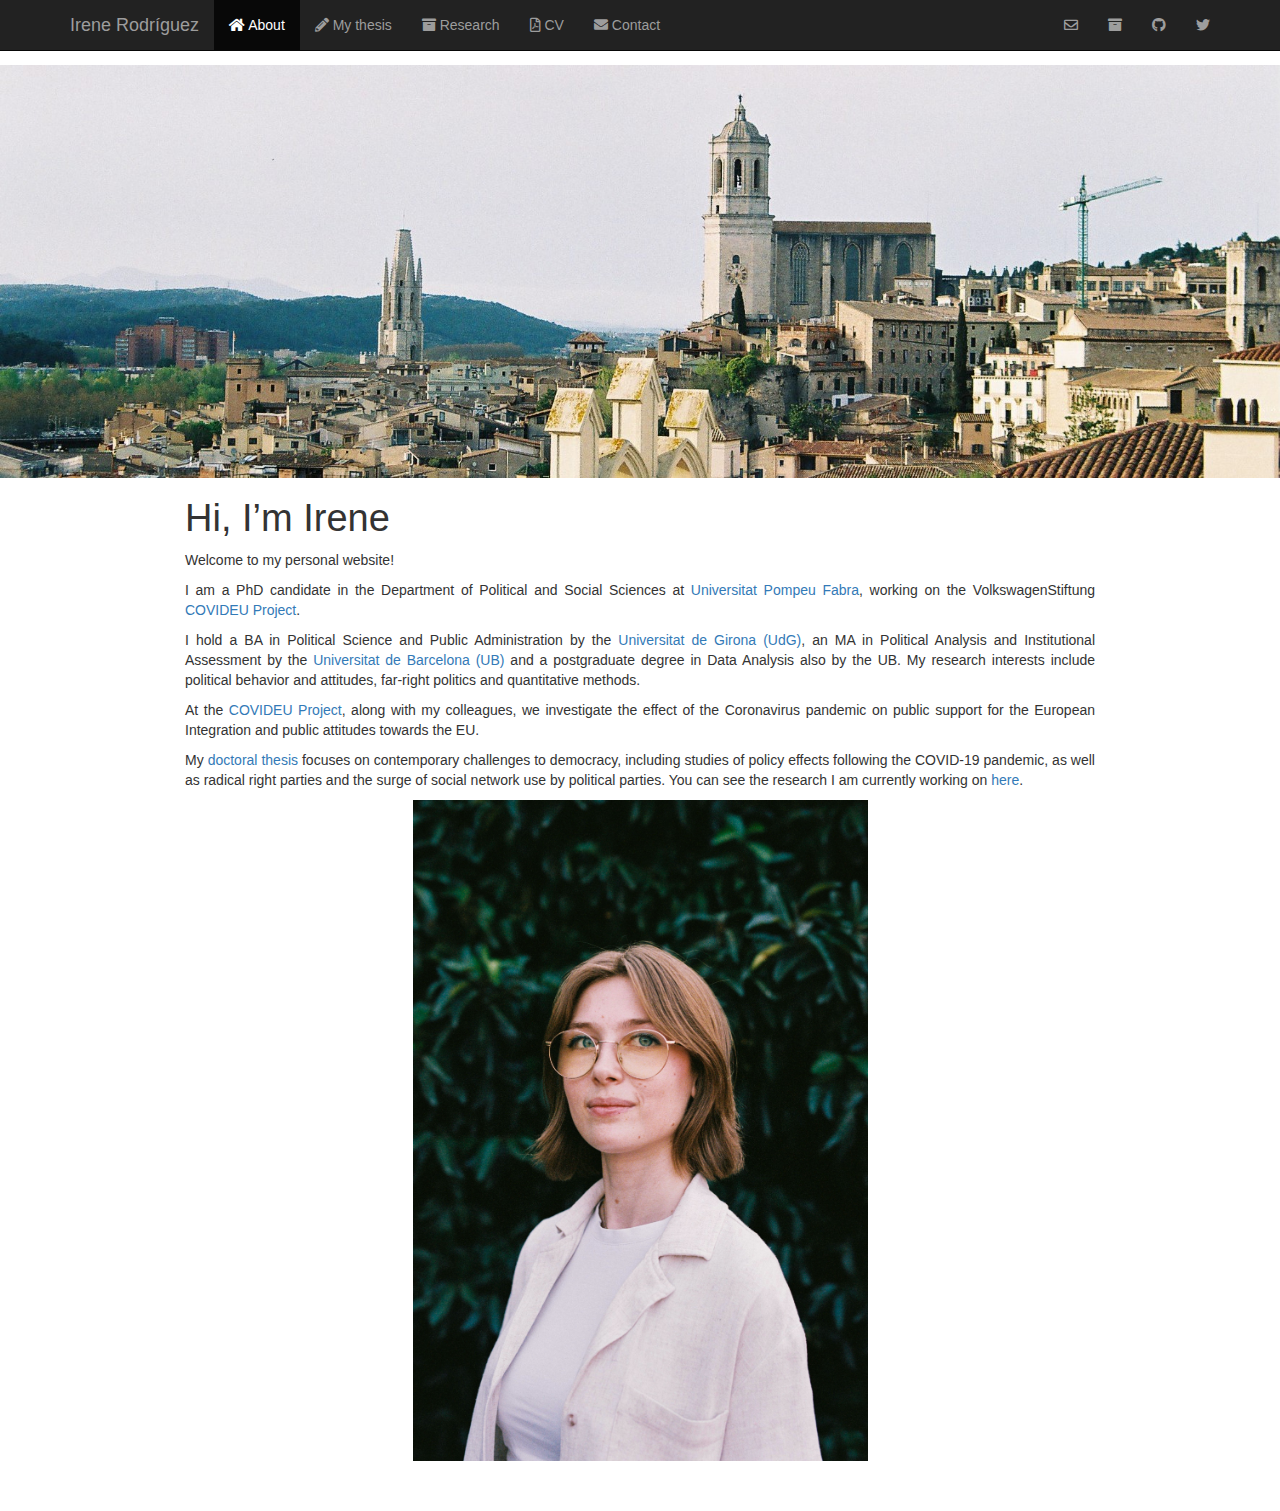
<file: docs/index.html>
<!DOCTYPE html>

<html>

<head>

<meta charset="utf-8" />
<meta name="generator" content="pandoc" />
<meta http-equiv="X-UA-Compatible" content="IE=EDGE" />




<title>Hi, I’m Irene</title>

<script src="site_libs/header-attrs-2.18/header-attrs.js"></script>
<script src="site_libs/jquery-3.6.0/jquery-3.6.0.min.js"></script>
<meta name="viewport" content="width=device-width, initial-scale=1" />
<link href="site_libs/bootstrap-3.3.5/css/bootstrap.min.css" rel="stylesheet" />
<script src="site_libs/bootstrap-3.3.5/js/bootstrap.min.js"></script>
<script src="site_libs/bootstrap-3.3.5/shim/html5shiv.min.js"></script>
<script src="site_libs/bootstrap-3.3.5/shim/respond.min.js"></script>
<style>h1 {font-size: 34px;}
       h1.title {font-size: 38px;}
       h2 {font-size: 30px;}
       h3 {font-size: 24px;}
       h4 {font-size: 18px;}
       h5 {font-size: 16px;}
       h6 {font-size: 12px;}
       code {color: inherit; background-color: rgba(0, 0, 0, 0.04);}
       pre:not([class]) { background-color: white }</style>
<script src="site_libs/navigation-1.1/tabsets.js"></script>
<link href="site_libs/font-awesome-5.1.0/css/all.css" rel="stylesheet" />
<link href="site_libs/font-awesome-5.1.0/css/v4-shims.css" rel="stylesheet" />
<div><img src="000034.JPG" width="100%" align="center"></div>

<style type="text/css">
  code{white-space: pre-wrap;}
  span.smallcaps{font-variant: small-caps;}
  span.underline{text-decoration: underline;}
  div.column{display: inline-block; vertical-align: top; width: 50%;}
  div.hanging-indent{margin-left: 1.5em; text-indent: -1.5em;}
  ul.task-list{list-style: none;}
    </style>










<style type = "text/css">
.main-container {
  max-width: 940px;
  margin-left: auto;
  margin-right: auto;
}
img {
  max-width:100%;
}
.tabbed-pane {
  padding-top: 12px;
}
.html-widget {
  margin-bottom: 20px;
}
button.code-folding-btn:focus {
  outline: none;
}
summary {
  display: list-item;
}
details > summary > p:only-child {
  display: inline;
}
pre code {
  padding: 0;
}
</style>


<style type="text/css">
.dropdown-submenu {
  position: relative;
}
.dropdown-submenu>.dropdown-menu {
  top: 0;
  left: 100%;
  margin-top: -6px;
  margin-left: -1px;
  border-radius: 0 6px 6px 6px;
}
.dropdown-submenu:hover>.dropdown-menu {
  display: block;
}
.dropdown-submenu>a:after {
  display: block;
  content: " ";
  float: right;
  width: 0;
  height: 0;
  border-color: transparent;
  border-style: solid;
  border-width: 5px 0 5px 5px;
  border-left-color: #cccccc;
  margin-top: 5px;
  margin-right: -10px;
}
.dropdown-submenu:hover>a:after {
  border-left-color: #adb5bd;
}
.dropdown-submenu.pull-left {
  float: none;
}
.dropdown-submenu.pull-left>.dropdown-menu {
  left: -100%;
  margin-left: 10px;
  border-radius: 6px 0 6px 6px;
}
</style>

<script type="text/javascript">
// manage active state of menu based on current page
$(document).ready(function () {
  // active menu anchor
  href = window.location.pathname
  href = href.substr(href.lastIndexOf('/') + 1)
  if (href === "")
    href = "index.html";
  var menuAnchor = $('a[href="' + href + '"]');

  // mark the anchor link active (and if it's in a dropdown, also mark that active)
  var dropdown = menuAnchor.closest('li.dropdown');
  if (window.bootstrap) { // Bootstrap 4+
    menuAnchor.addClass('active');
    dropdown.find('> .dropdown-toggle').addClass('active');
  } else { // Bootstrap 3
    menuAnchor.parent().addClass('active');
    dropdown.addClass('active');
  }

  // Navbar adjustments
  var navHeight = $(".navbar").first().height() + 15;
  var style = document.createElement('style');
  var pt = "padding-top: " + navHeight + "px; ";
  var mt = "margin-top: -" + navHeight + "px; ";
  var css = "";
  // offset scroll position for anchor links (for fixed navbar)
  for (var i = 1; i <= 6; i++) {
    css += ".section h" + i + "{ " + pt + mt + "}\n";
  }
  style.innerHTML = "body {" + pt + "padding-bottom: 40px; }\n" + css;
  document.head.appendChild(style);
});
</script>

<!-- tabsets -->

<style type="text/css">
.tabset-dropdown > .nav-tabs {
  display: inline-table;
  max-height: 500px;
  min-height: 44px;
  overflow-y: auto;
  border: 1px solid #ddd;
  border-radius: 4px;
}

.tabset-dropdown > .nav-tabs > li.active:before, .tabset-dropdown > .nav-tabs.nav-tabs-open:before {
  content: "\e259";
  font-family: 'Glyphicons Halflings';
  display: inline-block;
  padding: 10px;
  border-right: 1px solid #ddd;
}

.tabset-dropdown > .nav-tabs.nav-tabs-open > li.active:before {
  content: "\e258";
  font-family: 'Glyphicons Halflings';
  border: none;
}

.tabset-dropdown > .nav-tabs > li.active {
  display: block;
}

.tabset-dropdown > .nav-tabs > li > a,
.tabset-dropdown > .nav-tabs > li > a:focus,
.tabset-dropdown > .nav-tabs > li > a:hover {
  border: none;
  display: inline-block;
  border-radius: 4px;
  background-color: transparent;
}

.tabset-dropdown > .nav-tabs.nav-tabs-open > li {
  display: block;
  float: none;
}

.tabset-dropdown > .nav-tabs > li {
  display: none;
}
</style>

<!-- code folding -->




</head>

<body>


<div class="container-fluid main-container">




<div class="navbar navbar-inverse  navbar-fixed-top" role="navigation">
  <div class="container">
    <div class="navbar-header">
      <button type="button" class="navbar-toggle collapsed" data-toggle="collapse" data-bs-toggle="collapse" data-target="#navbar" data-bs-target="#navbar">
        <span class="icon-bar"></span>
        <span class="icon-bar"></span>
        <span class="icon-bar"></span>
      </button>
      <a class="navbar-brand" href="index.html">Irene Rodríguez</a>
    </div>
    <div id="navbar" class="navbar-collapse collapse">
      <ul class="nav navbar-nav">
        <li>
  <a href="index.html">
    <span class="fa fa-home"></span>
     
    About
  </a>
</li>
<li>
  <a href="thesis.html">
    <span class="fa fa-pencil"></span>
     
    My thesis
  </a>
</li>
<li>
  <a href="papers.html">
    <span class="fa fa-archive fa"></span>
     
    Research
  </a>
</li>
<li>
  <a href="cv.html">
    <span class="fa fa-file-pdf-o"></span>
     
    CV
  </a>
</li>
<li>
  <a href="contact.html">
    <span class="fa fa-envelope fa"></span>
     
    Contact
  </a>
</li>
      </ul>
      <ul class="nav navbar-nav navbar-right">
        <li>
  <a href="mailto:irene.rodriguez@upf.edu">
    <span class="fa fa-envelope-o fa"></span>
     
    
  </a>
</li>
<li>
  <a href="https://scholar.google.com/citations?user=ocTbRk4AAAAJ&amp;hl=ca">
    <span class="fa fa-archive fa"></span>
     
    
  </a>
</li>
<li>
  <a href="https://github.com/irenerodriguezlopez">
    <span class="fa fa-github fa"></span>
     
    
  </a>
</li>
<li>
  <a href="https://twitter.com/irewrl">
    <span class="fa fa-twitter fa"></span>
     
    
  </a>
</li>
      </ul>
    </div><!--/.nav-collapse -->
  </div><!--/.container -->
</div><!--/.navbar -->

<div id="header">



<h1 class="title toc-ignore">Hi, I’m Irene</h1>

</div>


<p>Welcome to my personal website!</p>
<p align="justify">
I am a PhD candidate in the Department of Political and Social Sciences
at <a href="https://www.upf.edu/web/2019-2020/deppol">Universitat Pompeu
Fabra</a>, working on the VolkswagenStiftung <a
href="https://www.covideu.info">COVIDEU Project</a>.
</p>
<p align="justify">
I hold a BA in Political Science and Public Administration by the <a
href="http://www.udg.edu">Universitat de Girona (UdG)</a>, an MA in
Political Analysis and Institutional Assessment by the <a
href="https://www.ub.edu/web/portal/ca/">Universitat de Barcelona
(UB)</a> and a postgraduate degree in Data Analysis also by the UB. My
research interests include political behavior and attitudes, far-right
politics and quantitative methods.
</p>
<p align="justify">
At the <a href="https://www.covideu.info">COVIDEU Project</a>, along
with my colleagues, we investigate the effect of the Coronavirus
pandemic on public support for the European Integration and public
attitudes towards the EU.
</p>
<p align="justify">
My <a href="thesis.html">doctoral thesis</a> focuses on contemporary
challenges to democracy, including studies of policy effects following
the COVID-19 pandemic, as well as radical right parties and the surge of
social network use by political parties. You can see the research I am
currently working on <a href="papers.html">here</a>.
</p>
<p><img src="001184--002--VK_1.jpg" width="50%" style="display: block; margin: auto;" /></p>




</div>

<script>

// add bootstrap table styles to pandoc tables
function bootstrapStylePandocTables() {
  $('tr.odd').parent('tbody').parent('table').addClass('table table-condensed');
}
$(document).ready(function () {
  bootstrapStylePandocTables();
});


</script>

<!-- tabsets -->

<script>
$(document).ready(function () {
  window.buildTabsets("TOC");
});

$(document).ready(function () {
  $('.tabset-dropdown > .nav-tabs > li').click(function () {
    $(this).parent().toggleClass('nav-tabs-open');
  });
});
</script>

<!-- code folding -->


<!-- dynamically load mathjax for compatibility with self-contained -->
<script>
  (function () {
    var script = document.createElement("script");
    script.type = "text/javascript";
    script.src  = "https://mathjax.rstudio.com/latest/MathJax.js?config=TeX-AMS-MML_HTMLorMML";
    document.getElementsByTagName("head")[0].appendChild(script);
  })();
</script>

</body>
</html>
</file>
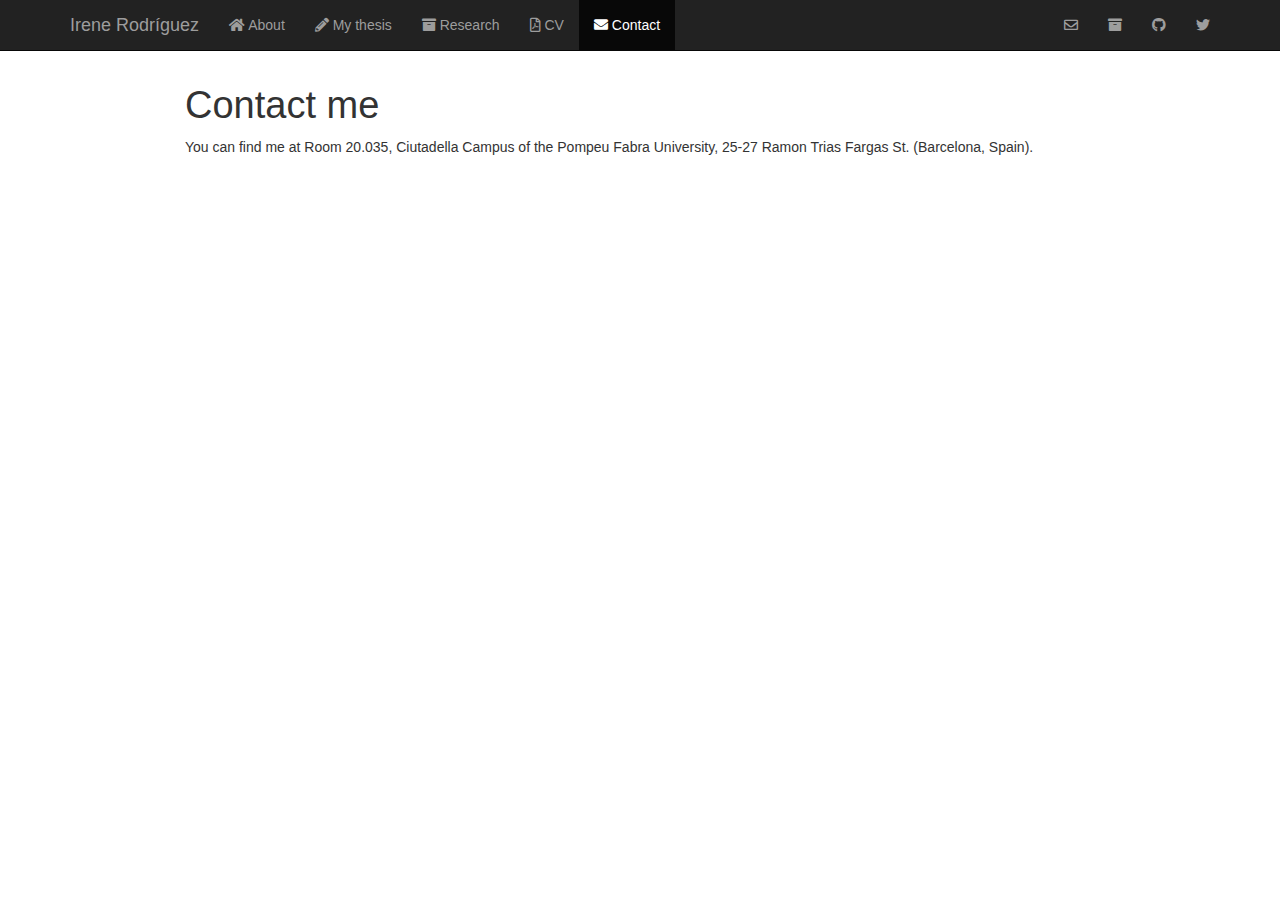
<file: docs/contact.html>
<!DOCTYPE html>

<html>

<head>

<meta charset="utf-8" />
<meta name="generator" content="pandoc" />
<meta http-equiv="X-UA-Compatible" content="IE=EDGE" />




<title>Contact me</title>

<script src="site_libs/header-attrs-2.18/header-attrs.js"></script>
<script src="site_libs/jquery-3.6.0/jquery-3.6.0.min.js"></script>
<meta name="viewport" content="width=device-width, initial-scale=1" />
<link href="site_libs/bootstrap-3.3.5/css/bootstrap.min.css" rel="stylesheet" />
<script src="site_libs/bootstrap-3.3.5/js/bootstrap.min.js"></script>
<script src="site_libs/bootstrap-3.3.5/shim/html5shiv.min.js"></script>
<script src="site_libs/bootstrap-3.3.5/shim/respond.min.js"></script>
<style>h1 {font-size: 34px;}
       h1.title {font-size: 38px;}
       h2 {font-size: 30px;}
       h3 {font-size: 24px;}
       h4 {font-size: 18px;}
       h5 {font-size: 16px;}
       h6 {font-size: 12px;}
       code {color: inherit; background-color: rgba(0, 0, 0, 0.04);}
       pre:not([class]) { background-color: white }</style>
<script src="site_libs/navigation-1.1/tabsets.js"></script>
<link href="site_libs/font-awesome-5.1.0/css/all.css" rel="stylesheet" />
<link href="site_libs/font-awesome-5.1.0/css/v4-shims.css" rel="stylesheet" />

<style type="text/css">
  code{white-space: pre-wrap;}
  span.smallcaps{font-variant: small-caps;}
  span.underline{text-decoration: underline;}
  div.column{display: inline-block; vertical-align: top; width: 50%;}
  div.hanging-indent{margin-left: 1.5em; text-indent: -1.5em;}
  ul.task-list{list-style: none;}
    </style>










<style type = "text/css">
.main-container {
  max-width: 940px;
  margin-left: auto;
  margin-right: auto;
}
img {
  max-width:100%;
}
.tabbed-pane {
  padding-top: 12px;
}
.html-widget {
  margin-bottom: 20px;
}
button.code-folding-btn:focus {
  outline: none;
}
summary {
  display: list-item;
}
details > summary > p:only-child {
  display: inline;
}
pre code {
  padding: 0;
}
</style>


<style type="text/css">
.dropdown-submenu {
  position: relative;
}
.dropdown-submenu>.dropdown-menu {
  top: 0;
  left: 100%;
  margin-top: -6px;
  margin-left: -1px;
  border-radius: 0 6px 6px 6px;
}
.dropdown-submenu:hover>.dropdown-menu {
  display: block;
}
.dropdown-submenu>a:after {
  display: block;
  content: " ";
  float: right;
  width: 0;
  height: 0;
  border-color: transparent;
  border-style: solid;
  border-width: 5px 0 5px 5px;
  border-left-color: #cccccc;
  margin-top: 5px;
  margin-right: -10px;
}
.dropdown-submenu:hover>a:after {
  border-left-color: #adb5bd;
}
.dropdown-submenu.pull-left {
  float: none;
}
.dropdown-submenu.pull-left>.dropdown-menu {
  left: -100%;
  margin-left: 10px;
  border-radius: 6px 0 6px 6px;
}
</style>

<script type="text/javascript">
// manage active state of menu based on current page
$(document).ready(function () {
  // active menu anchor
  href = window.location.pathname
  href = href.substr(href.lastIndexOf('/') + 1)
  if (href === "")
    href = "index.html";
  var menuAnchor = $('a[href="' + href + '"]');

  // mark the anchor link active (and if it's in a dropdown, also mark that active)
  var dropdown = menuAnchor.closest('li.dropdown');
  if (window.bootstrap) { // Bootstrap 4+
    menuAnchor.addClass('active');
    dropdown.find('> .dropdown-toggle').addClass('active');
  } else { // Bootstrap 3
    menuAnchor.parent().addClass('active');
    dropdown.addClass('active');
  }

  // Navbar adjustments
  var navHeight = $(".navbar").first().height() + 15;
  var style = document.createElement('style');
  var pt = "padding-top: " + navHeight + "px; ";
  var mt = "margin-top: -" + navHeight + "px; ";
  var css = "";
  // offset scroll position for anchor links (for fixed navbar)
  for (var i = 1; i <= 6; i++) {
    css += ".section h" + i + "{ " + pt + mt + "}\n";
  }
  style.innerHTML = "body {" + pt + "padding-bottom: 40px; }\n" + css;
  document.head.appendChild(style);
});
</script>

<!-- tabsets -->

<style type="text/css">
.tabset-dropdown > .nav-tabs {
  display: inline-table;
  max-height: 500px;
  min-height: 44px;
  overflow-y: auto;
  border: 1px solid #ddd;
  border-radius: 4px;
}

.tabset-dropdown > .nav-tabs > li.active:before, .tabset-dropdown > .nav-tabs.nav-tabs-open:before {
  content: "\e259";
  font-family: 'Glyphicons Halflings';
  display: inline-block;
  padding: 10px;
  border-right: 1px solid #ddd;
}

.tabset-dropdown > .nav-tabs.nav-tabs-open > li.active:before {
  content: "\e258";
  font-family: 'Glyphicons Halflings';
  border: none;
}

.tabset-dropdown > .nav-tabs > li.active {
  display: block;
}

.tabset-dropdown > .nav-tabs > li > a,
.tabset-dropdown > .nav-tabs > li > a:focus,
.tabset-dropdown > .nav-tabs > li > a:hover {
  border: none;
  display: inline-block;
  border-radius: 4px;
  background-color: transparent;
}

.tabset-dropdown > .nav-tabs.nav-tabs-open > li {
  display: block;
  float: none;
}

.tabset-dropdown > .nav-tabs > li {
  display: none;
}
</style>

<!-- code folding -->




</head>

<body>


<div class="container-fluid main-container">




<div class="navbar navbar-inverse  navbar-fixed-top" role="navigation">
  <div class="container">
    <div class="navbar-header">
      <button type="button" class="navbar-toggle collapsed" data-toggle="collapse" data-bs-toggle="collapse" data-target="#navbar" data-bs-target="#navbar">
        <span class="icon-bar"></span>
        <span class="icon-bar"></span>
        <span class="icon-bar"></span>
      </button>
      <a class="navbar-brand" href="index.html">Irene Rodríguez</a>
    </div>
    <div id="navbar" class="navbar-collapse collapse">
      <ul class="nav navbar-nav">
        <li>
  <a href="index.html">
    <span class="fa fa-home"></span>
     
    About
  </a>
</li>
<li>
  <a href="thesis.html">
    <span class="fa fa-pencil"></span>
     
    My thesis
  </a>
</li>
<li>
  <a href="papers.html">
    <span class="fa fa-archive fa"></span>
     
    Research
  </a>
</li>
<li>
  <a href="cv.html">
    <span class="fa fa-file-pdf-o"></span>
     
    CV
  </a>
</li>
<li>
  <a href="contact.html">
    <span class="fa fa-envelope fa"></span>
     
    Contact
  </a>
</li>
      </ul>
      <ul class="nav navbar-nav navbar-right">
        <li>
  <a href="mailto:irene.rodriguez@upf.edu">
    <span class="fa fa-envelope-o fa"></span>
     
    
  </a>
</li>
<li>
  <a href="https://scholar.google.com/citations?user=ocTbRk4AAAAJ&amp;hl=ca">
    <span class="fa fa-archive fa"></span>
     
    
  </a>
</li>
<li>
  <a href="https://github.com/irenerodriguezlopez">
    <span class="fa fa-github fa"></span>
     
    
  </a>
</li>
<li>
  <a href="https://twitter.com/irewrl">
    <span class="fa fa-twitter fa"></span>
     
    
  </a>
</li>
      </ul>
    </div><!--/.nav-collapse -->
  </div><!--/.container -->
</div><!--/.navbar -->

<div id="header">



<h1 class="title toc-ignore">Contact me</h1>

</div>


<p>You can find me at Room 20.035, Ciutadella Campus of the Pompeu Fabra
University, 25-27 Ramon Trias Fargas St. (Barcelona, Spain).</p>
<iframe src="https://www.google.com/maps/embed?pb=!1m18!1m12!1m3!1d2993.2924791355754!2d2.1895595146225455!3d41.38945420383143!2m3!1f0!2f0!3f0!3m2!1i1024!2i768!4f13.1!3m3!1m2!1s0x12a4a304d9665cd7%3A0xb29da51e07572e77!2sCalle%20Ram%C3%B3n%20Trias%20Fargas%2C%2025%2C%2008005%20Barcelona!5e0!3m2!1ses!2ses!4v1659959463742!5m2!1ses!2ses" width="600" height="450" style="border:0;" allowfullscreen loading="lazy" referrerpolicy="no-referrer-when-downgrade">
</iframe>




</div>

<script>

// add bootstrap table styles to pandoc tables
function bootstrapStylePandocTables() {
  $('tr.odd').parent('tbody').parent('table').addClass('table table-condensed');
}
$(document).ready(function () {
  bootstrapStylePandocTables();
});


</script>

<!-- tabsets -->

<script>
$(document).ready(function () {
  window.buildTabsets("TOC");
});

$(document).ready(function () {
  $('.tabset-dropdown > .nav-tabs > li').click(function () {
    $(this).parent().toggleClass('nav-tabs-open');
  });
});
</script>

<!-- code folding -->


<!-- dynamically load mathjax for compatibility with self-contained -->
<script>
  (function () {
    var script = document.createElement("script");
    script.type = "text/javascript";
    script.src  = "https://mathjax.rstudio.com/latest/MathJax.js?config=TeX-AMS-MML_HTMLorMML";
    document.getElementsByTagName("head")[0].appendChild(script);
  })();
</script>

</body>
</html>
</file>
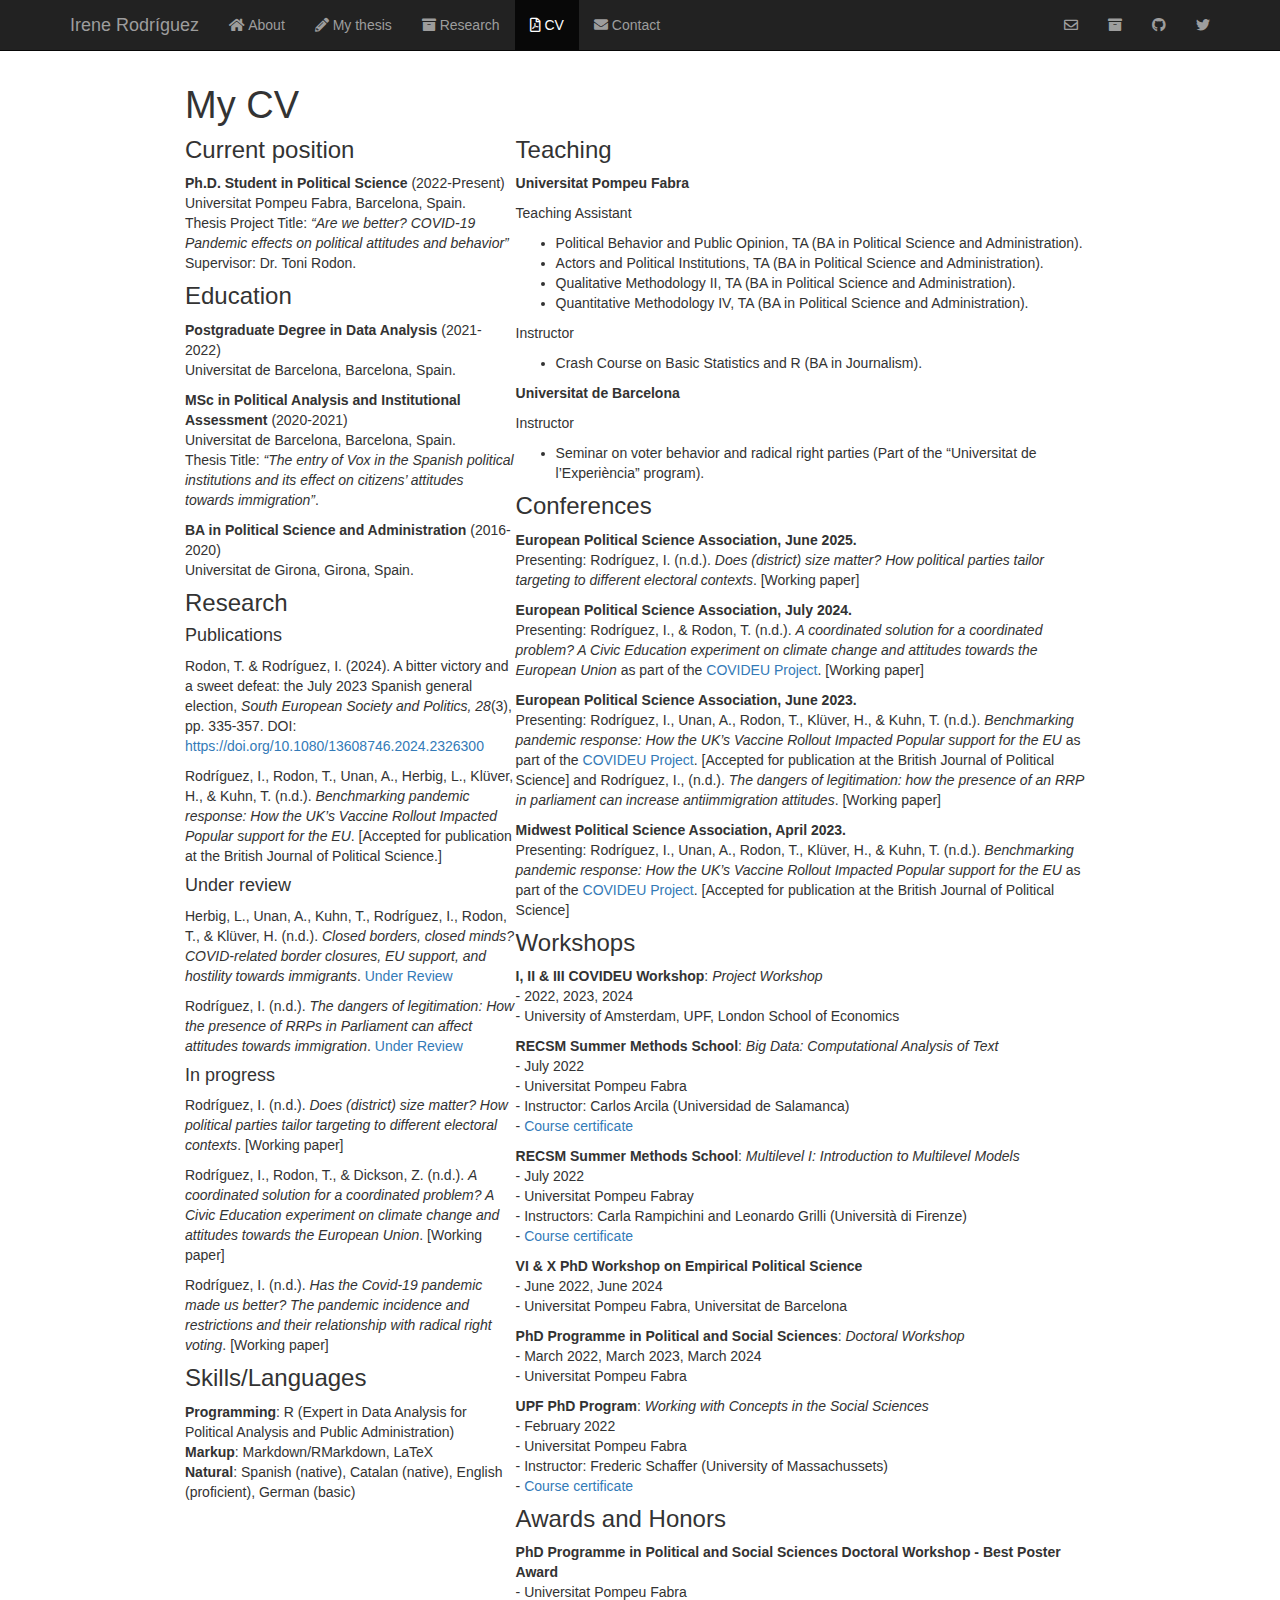
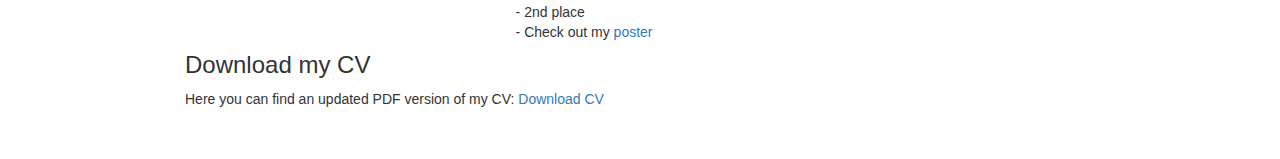
<file: docs/cv.html>
<!DOCTYPE html>

<html>

<head>

<meta charset="utf-8" />
<meta name="generator" content="pandoc" />
<meta http-equiv="X-UA-Compatible" content="IE=EDGE" />




<title>My CV</title>

<script src="site_libs/header-attrs-2.18/header-attrs.js"></script>
<script src="site_libs/jquery-3.6.0/jquery-3.6.0.min.js"></script>
<meta name="viewport" content="width=device-width, initial-scale=1" />
<link href="site_libs/bootstrap-3.3.5/css/bootstrap.min.css" rel="stylesheet" />
<script src="site_libs/bootstrap-3.3.5/js/bootstrap.min.js"></script>
<script src="site_libs/bootstrap-3.3.5/shim/html5shiv.min.js"></script>
<script src="site_libs/bootstrap-3.3.5/shim/respond.min.js"></script>
<style>h1 {font-size: 34px;}
       h1.title {font-size: 38px;}
       h2 {font-size: 30px;}
       h3 {font-size: 24px;}
       h4 {font-size: 18px;}
       h5 {font-size: 16px;}
       h6 {font-size: 12px;}
       code {color: inherit; background-color: rgba(0, 0, 0, 0.04);}
       pre:not([class]) { background-color: white }</style>
<script src="site_libs/navigation-1.1/tabsets.js"></script>
<link href="site_libs/font-awesome-5.1.0/css/all.css" rel="stylesheet" />
<link href="site_libs/font-awesome-5.1.0/css/v4-shims.css" rel="stylesheet" />

<style type="text/css">
  code{white-space: pre-wrap;}
  span.smallcaps{font-variant: small-caps;}
  span.underline{text-decoration: underline;}
  div.column{display: inline-block; vertical-align: top; width: 50%;}
  div.hanging-indent{margin-left: 1.5em; text-indent: -1.5em;}
  ul.task-list{list-style: none;}
    </style>










<style type = "text/css">
.main-container {
  max-width: 940px;
  margin-left: auto;
  margin-right: auto;
}
img {
  max-width:100%;
}
.tabbed-pane {
  padding-top: 12px;
}
.html-widget {
  margin-bottom: 20px;
}
button.code-folding-btn:focus {
  outline: none;
}
summary {
  display: list-item;
}
details > summary > p:only-child {
  display: inline;
}
pre code {
  padding: 0;
}
</style>


<style type="text/css">
.dropdown-submenu {
  position: relative;
}
.dropdown-submenu>.dropdown-menu {
  top: 0;
  left: 100%;
  margin-top: -6px;
  margin-left: -1px;
  border-radius: 0 6px 6px 6px;
}
.dropdown-submenu:hover>.dropdown-menu {
  display: block;
}
.dropdown-submenu>a:after {
  display: block;
  content: " ";
  float: right;
  width: 0;
  height: 0;
  border-color: transparent;
  border-style: solid;
  border-width: 5px 0 5px 5px;
  border-left-color: #cccccc;
  margin-top: 5px;
  margin-right: -10px;
}
.dropdown-submenu:hover>a:after {
  border-left-color: #adb5bd;
}
.dropdown-submenu.pull-left {
  float: none;
}
.dropdown-submenu.pull-left>.dropdown-menu {
  left: -100%;
  margin-left: 10px;
  border-radius: 6px 0 6px 6px;
}
</style>

<script type="text/javascript">
// manage active state of menu based on current page
$(document).ready(function () {
  // active menu anchor
  href = window.location.pathname
  href = href.substr(href.lastIndexOf('/') + 1)
  if (href === "")
    href = "index.html";
  var menuAnchor = $('a[href="' + href + '"]');

  // mark the anchor link active (and if it's in a dropdown, also mark that active)
  var dropdown = menuAnchor.closest('li.dropdown');
  if (window.bootstrap) { // Bootstrap 4+
    menuAnchor.addClass('active');
    dropdown.find('> .dropdown-toggle').addClass('active');
  } else { // Bootstrap 3
    menuAnchor.parent().addClass('active');
    dropdown.addClass('active');
  }

  // Navbar adjustments
  var navHeight = $(".navbar").first().height() + 15;
  var style = document.createElement('style');
  var pt = "padding-top: " + navHeight + "px; ";
  var mt = "margin-top: -" + navHeight + "px; ";
  var css = "";
  // offset scroll position for anchor links (for fixed navbar)
  for (var i = 1; i <= 6; i++) {
    css += ".section h" + i + "{ " + pt + mt + "}\n";
  }
  style.innerHTML = "body {" + pt + "padding-bottom: 40px; }\n" + css;
  document.head.appendChild(style);
});
</script>

<!-- tabsets -->

<style type="text/css">
.tabset-dropdown > .nav-tabs {
  display: inline-table;
  max-height: 500px;
  min-height: 44px;
  overflow-y: auto;
  border: 1px solid #ddd;
  border-radius: 4px;
}

.tabset-dropdown > .nav-tabs > li.active:before, .tabset-dropdown > .nav-tabs.nav-tabs-open:before {
  content: "\e259";
  font-family: 'Glyphicons Halflings';
  display: inline-block;
  padding: 10px;
  border-right: 1px solid #ddd;
}

.tabset-dropdown > .nav-tabs.nav-tabs-open > li.active:before {
  content: "\e258";
  font-family: 'Glyphicons Halflings';
  border: none;
}

.tabset-dropdown > .nav-tabs > li.active {
  display: block;
}

.tabset-dropdown > .nav-tabs > li > a,
.tabset-dropdown > .nav-tabs > li > a:focus,
.tabset-dropdown > .nav-tabs > li > a:hover {
  border: none;
  display: inline-block;
  border-radius: 4px;
  background-color: transparent;
}

.tabset-dropdown > .nav-tabs.nav-tabs-open > li {
  display: block;
  float: none;
}

.tabset-dropdown > .nav-tabs > li {
  display: none;
}
</style>

<!-- code folding -->




</head>

<body>


<div class="container-fluid main-container">




<div class="navbar navbar-inverse  navbar-fixed-top" role="navigation">
  <div class="container">
    <div class="navbar-header">
      <button type="button" class="navbar-toggle collapsed" data-toggle="collapse" data-bs-toggle="collapse" data-target="#navbar" data-bs-target="#navbar">
        <span class="icon-bar"></span>
        <span class="icon-bar"></span>
        <span class="icon-bar"></span>
      </button>
      <a class="navbar-brand" href="index.html">Irene Rodríguez</a>
    </div>
    <div id="navbar" class="navbar-collapse collapse">
      <ul class="nav navbar-nav">
        <li>
  <a href="index.html">
    <span class="fa fa-home"></span>
     
    About
  </a>
</li>
<li>
  <a href="thesis.html">
    <span class="fa fa-pencil"></span>
     
    My thesis
  </a>
</li>
<li>
  <a href="papers.html">
    <span class="fa fa-archive fa"></span>
     
    Research
  </a>
</li>
<li>
  <a href="cv.html">
    <span class="fa fa-file-pdf-o"></span>
     
    CV
  </a>
</li>
<li>
  <a href="contact.html">
    <span class="fa fa-envelope fa"></span>
     
    Contact
  </a>
</li>
      </ul>
      <ul class="nav navbar-nav navbar-right">
        <li>
  <a href="mailto:irene.rodriguez@upf.edu">
    <span class="fa fa-envelope-o fa"></span>
     
    
  </a>
</li>
<li>
  <a href="https://scholar.google.com/citations?user=ocTbRk4AAAAJ&amp;hl=ca">
    <span class="fa fa-archive fa"></span>
     
    
  </a>
</li>
<li>
  <a href="https://github.com/irenerodriguezlopez">
    <span class="fa fa-github fa"></span>
     
    
  </a>
</li>
<li>
  <a href="https://twitter.com/irewrl">
    <span class="fa fa-twitter fa"></span>
     
    
  </a>
</li>
      </ul>
    </div><!--/.nav-collapse -->
  </div><!--/.container -->
</div><!--/.navbar -->

<div id="header">



<h1 class="title toc-ignore">My CV</h1>

</div>


<div style="display: flex;">
<div>
<div id="current-position" class="section level3">
<h3>Current position</h3>
<p><strong>Ph.D. Student in Political Science</strong> (2022-Present)
<br> Universitat Pompeu Fabra, Barcelona, Spain. <br> Thesis Project
Title: <em>“Are we better? COVID-19 Pandemic effects on political
attitudes and behavior”</em> <br> Supervisor: Dr. Toni Rodon.</p>
</div>
<div id="education" class="section level3">
<h3>Education</h3>
<p><strong>Postgraduate Degree in Data Analysis</strong> (2021-2022)
<br> Universitat de Barcelona, Barcelona, Spain.</p>
<p><strong>MSc in Political Analysis and Institutional
Assessment</strong> (2020-2021) <br> Universitat de Barcelona,
Barcelona, Spain. <br> Thesis Title: <em>“The entry of Vox in the
Spanish political institutions and its effect on citizens’ attitudes
towards immigration”</em>.</p>
<p><strong>BA in Political Science and Administration</strong>
(2016-2020) <br> Universitat de Girona, Girona, Spain.</p>
</div>
<div id="research" class="section level3">
<h3>Research</h3>
<div id="publications" class="section level4">
<h4>Publications</h4>
<p>Rodon, T. &amp; Rodríguez, I. (2024). A bitter victory and a sweet
defeat: the July 2023 Spanish general election, <em>South European
Society and Politics, 28</em>(3), pp. 335-357. DOI: <a
href="https://doi.org/10.1080/13608746.2024.2326300"
class="uri">https://doi.org/10.1080/13608746.2024.2326300</a></p>
<p>Rodríguez, I., Rodon, T., Unan, A., Herbig, L., Klüver, H., &amp;
Kuhn, T. (n.d.). <em>Benchmarking pandemic response: How the UK’s
Vaccine Rollout Impacted Popular support for the EU</em>. [Accepted for
publication at the British Journal of Political Science.]</p>
</div>
<div id="under-review" class="section level4">
<h4>Under review</h4>
<p>Herbig, L., Unan, A., Kuhn, T., Rodríguez, I., Rodon, T., &amp;
Klüver, H. (n.d.). <em>Closed borders, closed minds? COVID-related
border closures, EU support, and hostility towards immigrants</em>. <a
href="#under-review">Under Review</a></p>
<p>Rodríguez, I. (n.d.). <em>The dangers of legitimation: How the
presence of RRPs in Parliament can affect attitudes towards
immigration</em>. <a href="#under-review">Under Review</a></p>
</div>
<div id="in-progress" class="section level4">
<h4>In progress</h4>
<p>Rodríguez, I. (n.d.). <em>Does (district) size matter? How political
parties tailor targeting to different electoral contexts</em>. [Working
paper]</p>
<p>Rodríguez, I., Rodon, T., &amp; Dickson, Z. (n.d.). <em>A coordinated
solution for a coordinated problem? A Civic Education experiment on
climate change and attitudes towards the European Union</em>. [Working
paper]</p>
<p>Rodríguez, I. (n.d.). <em>Has the Covid-19 pandemic made us better?
The pandemic incidence and restrictions and their relationship with
radical right voting</em>. [Working paper]</p>
</div>
</div>
<div id="skillslanguages" class="section level3">
<h3>Skills/Languages</h3>
<p><strong>Programming</strong>: R (Expert in Data Analysis for
Political Analysis and Public Administration) <br>
<strong>Markup</strong>: Markdown/RMarkdown, LaTeX <br>
<strong>Natural</strong>: Spanish (native), Catalan (native), English
(proficient), German (basic)</p>
</div>
</div>
<div>
<div id="teaching" class="section level3">
<h3>Teaching</h3>
<p><strong>Universitat Pompeu Fabra</strong> <br></p>
<p>Teaching Assistant <br></p>
<ul>
<li>Political Behavior and Public Opinion, TA (BA in Political Science
and Administration). <br></li>
<li>Actors and Political Institutions, TA (BA in Political Science and
Administration).</li>
<li>Qualitative Methodology II, TA (BA in Political Science and
Administration). <br></li>
<li>Quantitative Methodology IV, TA (BA in Political Science and
Administration).</li>
</ul>
<p>Instructor <br></p>
<ul>
<li>Crash Course on Basic Statistics and R (BA in Journalism). <br></li>
</ul>
<p><strong>Universitat de Barcelona</strong> <br></p>
<p>Instructor <br></p>
<ul>
<li>Seminar on voter behavior and radical right parties (Part of the
“Universitat de l’Experiència” program).</li>
</ul>
</div>
<div id="conferences" class="section level3">
<h3>Conferences</h3>
<p><strong>European Political Science Association, June 2025.</strong>
<br> Presenting: Rodríguez, I. (n.d.). <em>Does (district) size matter?
How political parties tailor targeting to different electoral
contexts</em>. [Working paper]</p>
<p><strong>European Political Science Association, July 2024.</strong>
<br> Presenting: Rodríguez, I., &amp; Rodon, T. (n.d.). <em>A
coordinated solution for a coordinated problem? A Civic Education
experiment on climate change and attitudes towards the European
Union</em> as part of the <a href="https://www.covideu.info">COVIDEU
Project</a>. [Working paper]</p>
<p><strong>European Political Science Association, June 2023.</strong>
<br> Presenting: Rodríguez, I., Unan, A., Rodon, T., Klüver, H., &amp;
Kuhn, T. (n.d.). <em>Benchmarking pandemic response: How the UK’s
Vaccine Rollout Impacted Popular support for the EU</em> as part of the
<a href="https://www.covideu.info">COVIDEU Project</a>. [Accepted for
publication at the British Journal of Political Science] and Rodríguez,
I., (n.d.). <em>The dangers of legitimation: how the presence of an RRP
in parliament can increase antiimmigration attitudes</em>. [Working
paper]</p>
<p><strong>Midwest Political Science Association, April 2023.</strong>
<br> Presenting: Rodríguez, I., Unan, A., Rodon, T., Klüver, H., &amp;
Kuhn, T. (n.d.). <em>Benchmarking pandemic response: How the UK’s
Vaccine Rollout Impacted Popular support for the EU</em> as part of the
<a href="https://www.covideu.info">COVIDEU Project</a>. [Accepted for
publication at the British Journal of Political Science]</p>
</div>
<div id="workshops" class="section level3">
<h3>Workshops</h3>
<p><strong>I, II &amp; III COVIDEU Workshop</strong>: <em>Project
Workshop</em> <br> - 2022, 2023, 2024 <br> - University of Amsterdam,
UPF, London School of Economics</p>
<p><strong>RECSM Summer Methods School</strong>: <em>Big Data:
Computational Analysis of Text</em> <br> - July 2022 <br> - Universitat
Pompeu Fabra <br> - Instructor: Carlos Arcila (Universidad de Salamanca)
<br> -
<a href="BigData_Certificate.pdf#" class="download" title="Course certificate">Course
certificate</a></p>
<p><strong>RECSM Summer Methods School</strong>: <em>Multilevel I:
Introduction to Multilevel Models</em> <br> - July 2022 <br> -
Universitat Pompeu Fabray <br> - Instructors: Carla Rampichini and
Leonardo Grilli (Università di Firenze) <br> -
<a href="MultilevelI_Certificate.pdf#" class="download" title="Course certificate">Course
certificate</a></p>
<p><strong>VI &amp; X PhD Workshop on Empirical Political
Science</strong> <br> - June 2022, June 2024 <br> - Universitat Pompeu
Fabra, Universitat de Barcelona <br></p>
<p><strong>PhD Programme in Political and Social Sciences</strong>:
<em>Doctoral Workshop</em> <br> - March 2022, March 2023, March 2024
<br> - Universitat Pompeu Fabra</p>
<p><strong>UPF PhD Program</strong>: <em>Working with Concepts in the
Social Sciences</em> <br> - February 2022 <br> - Universitat Pompeu
Fabra <br> - Instructor: Frederic Schaffer (University of Massachussets)
<br> -
<a href="Concepts_Certificate.pdf#" class="download" title="Course certificate">Course
certificate</a></p>
</div>
<div id="awards-and-honors" class="section level3">
<h3>Awards and Honors</h3>
<p><strong>PhD Programme in Political and Social Sciences Doctoral
Workshop - Best Poster Award</strong> <br> - Universitat Pompeu Fabra
<br> - 2nd place <br> - Check out my
<a href="IreneRodriguez_Poster_PhDWorkshop.pdf#" class="download" title="poster">poster</a></p>
</div>
</div>
</div>
<div id="download-my-cv" class="section level3">
<h3>Download my CV</h3>
<p>Here you can find an updated PDF version of my CV:
<a href="Irene_Rodriguez_CV.pdf#" class="download" title="Download CV as PDF">Download
CV</a></p>
</div>




</div>

<script>

// add bootstrap table styles to pandoc tables
function bootstrapStylePandocTables() {
  $('tr.odd').parent('tbody').parent('table').addClass('table table-condensed');
}
$(document).ready(function () {
  bootstrapStylePandocTables();
});


</script>

<!-- tabsets -->

<script>
$(document).ready(function () {
  window.buildTabsets("TOC");
});

$(document).ready(function () {
  $('.tabset-dropdown > .nav-tabs > li').click(function () {
    $(this).parent().toggleClass('nav-tabs-open');
  });
});
</script>

<!-- code folding -->


<!-- dynamically load mathjax for compatibility with self-contained -->
<script>
  (function () {
    var script = document.createElement("script");
    script.type = "text/javascript";
    script.src  = "https://mathjax.rstudio.com/latest/MathJax.js?config=TeX-AMS-MML_HTMLorMML";
    document.getElementsByTagName("head")[0].appendChild(script);
  })();
</script>

</body>
</html>
</file>
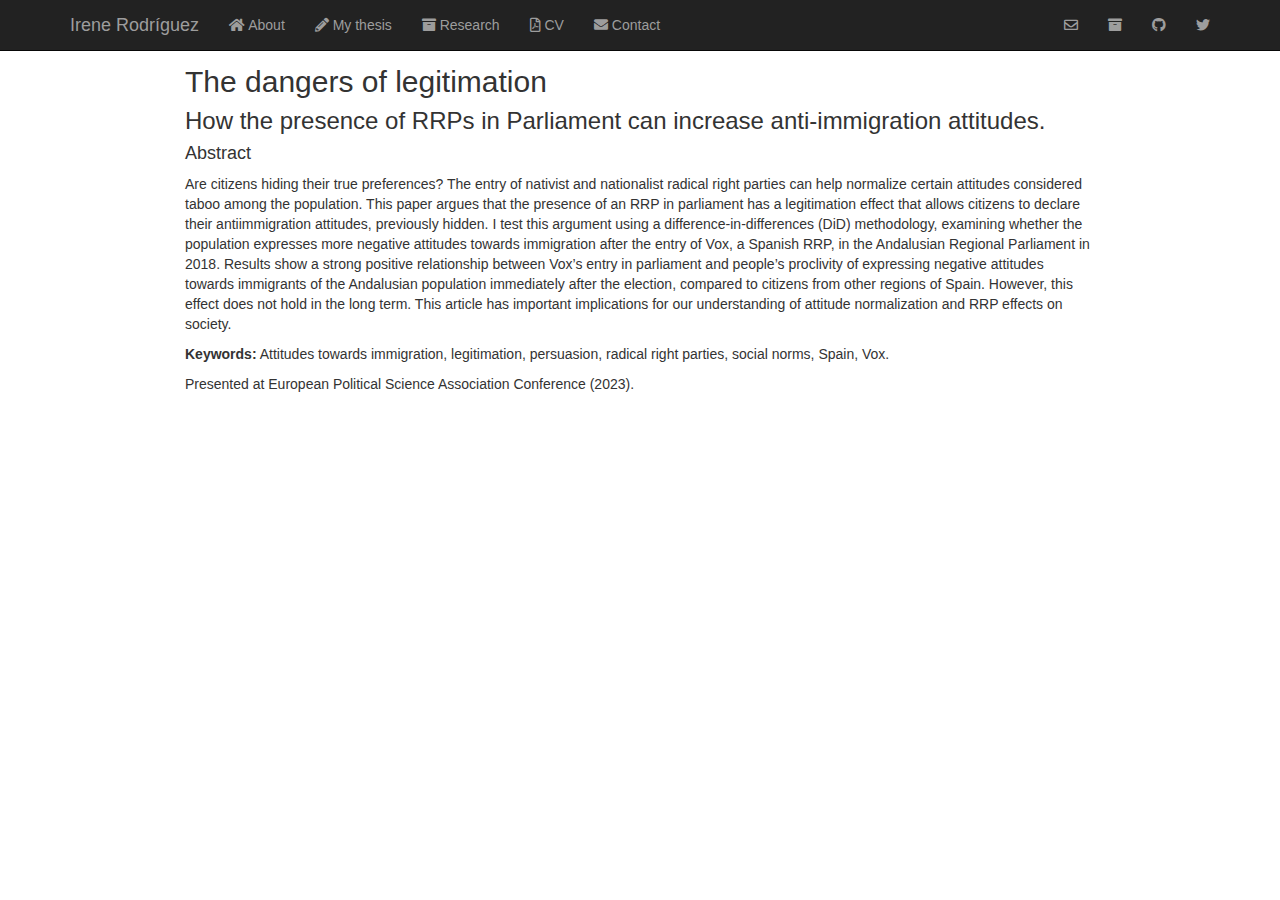
<file: docs/legitimation_paper.html>
<!DOCTYPE html>

<html>

<head>

<meta charset="utf-8" />
<meta name="generator" content="pandoc" />
<meta http-equiv="X-UA-Compatible" content="IE=EDGE" />




<title>legitimation_paper.knit</title>

<script src="site_libs/header-attrs-2.18/header-attrs.js"></script>
<script src="site_libs/jquery-3.6.0/jquery-3.6.0.min.js"></script>
<meta name="viewport" content="width=device-width, initial-scale=1" />
<link href="site_libs/bootstrap-3.3.5/css/bootstrap.min.css" rel="stylesheet" />
<script src="site_libs/bootstrap-3.3.5/js/bootstrap.min.js"></script>
<script src="site_libs/bootstrap-3.3.5/shim/html5shiv.min.js"></script>
<script src="site_libs/bootstrap-3.3.5/shim/respond.min.js"></script>
<style>h1 {font-size: 34px;}
       h1.title {font-size: 38px;}
       h2 {font-size: 30px;}
       h3 {font-size: 24px;}
       h4 {font-size: 18px;}
       h5 {font-size: 16px;}
       h6 {font-size: 12px;}
       code {color: inherit; background-color: rgba(0, 0, 0, 0.04);}
       pre:not([class]) { background-color: white }</style>
<script src="site_libs/navigation-1.1/tabsets.js"></script>
<link href="site_libs/font-awesome-5.1.0/css/all.css" rel="stylesheet" />
<link href="site_libs/font-awesome-5.1.0/css/v4-shims.css" rel="stylesheet" />

<style type="text/css">
  code{white-space: pre-wrap;}
  span.smallcaps{font-variant: small-caps;}
  span.underline{text-decoration: underline;}
  div.column{display: inline-block; vertical-align: top; width: 50%;}
  div.hanging-indent{margin-left: 1.5em; text-indent: -1.5em;}
  ul.task-list{list-style: none;}
    </style>










<style type = "text/css">
.main-container {
  max-width: 940px;
  margin-left: auto;
  margin-right: auto;
}
img {
  max-width:100%;
}
.tabbed-pane {
  padding-top: 12px;
}
.html-widget {
  margin-bottom: 20px;
}
button.code-folding-btn:focus {
  outline: none;
}
summary {
  display: list-item;
}
details > summary > p:only-child {
  display: inline;
}
pre code {
  padding: 0;
}
</style>


<style type="text/css">
.dropdown-submenu {
  position: relative;
}
.dropdown-submenu>.dropdown-menu {
  top: 0;
  left: 100%;
  margin-top: -6px;
  margin-left: -1px;
  border-radius: 0 6px 6px 6px;
}
.dropdown-submenu:hover>.dropdown-menu {
  display: block;
}
.dropdown-submenu>a:after {
  display: block;
  content: " ";
  float: right;
  width: 0;
  height: 0;
  border-color: transparent;
  border-style: solid;
  border-width: 5px 0 5px 5px;
  border-left-color: #cccccc;
  margin-top: 5px;
  margin-right: -10px;
}
.dropdown-submenu:hover>a:after {
  border-left-color: #adb5bd;
}
.dropdown-submenu.pull-left {
  float: none;
}
.dropdown-submenu.pull-left>.dropdown-menu {
  left: -100%;
  margin-left: 10px;
  border-radius: 6px 0 6px 6px;
}
</style>

<script type="text/javascript">
// manage active state of menu based on current page
$(document).ready(function () {
  // active menu anchor
  href = window.location.pathname
  href = href.substr(href.lastIndexOf('/') + 1)
  if (href === "")
    href = "index.html";
  var menuAnchor = $('a[href="' + href + '"]');

  // mark the anchor link active (and if it's in a dropdown, also mark that active)
  var dropdown = menuAnchor.closest('li.dropdown');
  if (window.bootstrap) { // Bootstrap 4+
    menuAnchor.addClass('active');
    dropdown.find('> .dropdown-toggle').addClass('active');
  } else { // Bootstrap 3
    menuAnchor.parent().addClass('active');
    dropdown.addClass('active');
  }

  // Navbar adjustments
  var navHeight = $(".navbar").first().height() + 15;
  var style = document.createElement('style');
  var pt = "padding-top: " + navHeight + "px; ";
  var mt = "margin-top: -" + navHeight + "px; ";
  var css = "";
  // offset scroll position for anchor links (for fixed navbar)
  for (var i = 1; i <= 6; i++) {
    css += ".section h" + i + "{ " + pt + mt + "}\n";
  }
  style.innerHTML = "body {" + pt + "padding-bottom: 40px; }\n" + css;
  document.head.appendChild(style);
});
</script>

<!-- tabsets -->

<style type="text/css">
.tabset-dropdown > .nav-tabs {
  display: inline-table;
  max-height: 500px;
  min-height: 44px;
  overflow-y: auto;
  border: 1px solid #ddd;
  border-radius: 4px;
}

.tabset-dropdown > .nav-tabs > li.active:before, .tabset-dropdown > .nav-tabs.nav-tabs-open:before {
  content: "\e259";
  font-family: 'Glyphicons Halflings';
  display: inline-block;
  padding: 10px;
  border-right: 1px solid #ddd;
}

.tabset-dropdown > .nav-tabs.nav-tabs-open > li.active:before {
  content: "\e258";
  font-family: 'Glyphicons Halflings';
  border: none;
}

.tabset-dropdown > .nav-tabs > li.active {
  display: block;
}

.tabset-dropdown > .nav-tabs > li > a,
.tabset-dropdown > .nav-tabs > li > a:focus,
.tabset-dropdown > .nav-tabs > li > a:hover {
  border: none;
  display: inline-block;
  border-radius: 4px;
  background-color: transparent;
}

.tabset-dropdown > .nav-tabs.nav-tabs-open > li {
  display: block;
  float: none;
}

.tabset-dropdown > .nav-tabs > li {
  display: none;
}
</style>

<!-- code folding -->




</head>

<body>


<div class="container-fluid main-container">




<div class="navbar navbar-inverse  navbar-fixed-top" role="navigation">
  <div class="container">
    <div class="navbar-header">
      <button type="button" class="navbar-toggle collapsed" data-toggle="collapse" data-bs-toggle="collapse" data-target="#navbar" data-bs-target="#navbar">
        <span class="icon-bar"></span>
        <span class="icon-bar"></span>
        <span class="icon-bar"></span>
      </button>
      <a class="navbar-brand" href="index.html">Irene Rodríguez</a>
    </div>
    <div id="navbar" class="navbar-collapse collapse">
      <ul class="nav navbar-nav">
        <li>
  <a href="index.html">
    <span class="fa fa-home"></span>
     
    About
  </a>
</li>
<li>
  <a href="thesis.html">
    <span class="fa fa-pencil"></span>
     
    My thesis
  </a>
</li>
<li>
  <a href="papers.html">
    <span class="fa fa-archive fa"></span>
     
    Research
  </a>
</li>
<li>
  <a href="cv.html">
    <span class="fa fa-file-pdf-o"></span>
     
    CV
  </a>
</li>
<li>
  <a href="contact.html">
    <span class="fa fa-envelope fa"></span>
     
    Contact
  </a>
</li>
      </ul>
      <ul class="nav navbar-nav navbar-right">
        <li>
  <a href="mailto:irene.rodriguez@upf.edu">
    <span class="fa fa-envelope-o fa"></span>
     
    
  </a>
</li>
<li>
  <a href="https://scholar.google.com/citations?user=ocTbRk4AAAAJ&amp;hl=ca">
    <span class="fa fa-archive fa"></span>
     
    
  </a>
</li>
<li>
  <a href="https://github.com/irenerodriguezlopez">
    <span class="fa fa-github fa"></span>
     
    
  </a>
</li>
<li>
  <a href="https://twitter.com/irewrl">
    <span class="fa fa-twitter fa"></span>
     
    
  </a>
</li>
      </ul>
    </div><!--/.nav-collapse -->
  </div><!--/.container -->
</div><!--/.navbar -->

<div id="header">




</div>


<div id="the-dangers-of-legitimation" class="section level2">
<h2>The dangers of legitimation</h2>
<div
id="how-the-presence-of-rrps-in-parliament-can-increase-anti-immigration-attitudes."
class="section level3">
<h3>How the presence of RRPs in Parliament can increase anti-immigration
attitudes.</h3>
<div id="abstract" class="section level4">
<h4>Abstract</h4>
<p>Are citizens hiding their true preferences? The entry of nativist and
nationalist radical right parties can help normalize certain attitudes
considered taboo among the population. This paper argues that the
presence of an RRP in parliament has a legitimation effect that allows
citizens to declare their antiimmigration attitudes, previously hidden.
I test this argument using a difference-in-differences (DiD)
methodology, examining whether the population expresses more negative
attitudes towards immigration after the entry of Vox, a Spanish RRP, in
the Andalusian Regional Parliament in 2018. Results show a strong
positive relationship between Vox’s entry in parliament and people’s
proclivity of expressing negative attitudes towards immigrants of the
Andalusian population immediately after the election, compared to
citizens from other regions of Spain. However, this effect does not hold
in the long term. This article has important implications for our
understanding of attitude normalization and RRP effects on society.</p>
<p><strong>Keywords:</strong> Attitudes towards immigration,
legitimation, persuasion, radical right parties, social norms, Spain,
Vox.</p>
<p>Presented at European Political Science Association Conference
(2023).</p>
</div>
</div>
</div>




</div>

<script>

// add bootstrap table styles to pandoc tables
function bootstrapStylePandocTables() {
  $('tr.odd').parent('tbody').parent('table').addClass('table table-condensed');
}
$(document).ready(function () {
  bootstrapStylePandocTables();
});


</script>

<!-- tabsets -->

<script>
$(document).ready(function () {
  window.buildTabsets("TOC");
});

$(document).ready(function () {
  $('.tabset-dropdown > .nav-tabs > li').click(function () {
    $(this).parent().toggleClass('nav-tabs-open');
  });
});
</script>

<!-- code folding -->


<!-- dynamically load mathjax for compatibility with self-contained -->
<script>
  (function () {
    var script = document.createElement("script");
    script.type = "text/javascript";
    script.src  = "https://mathjax.rstudio.com/latest/MathJax.js?config=TeX-AMS-MML_HTMLorMML";
    document.getElementsByTagName("head")[0].appendChild(script);
  })();
</script>

</body>
</html>
</file>
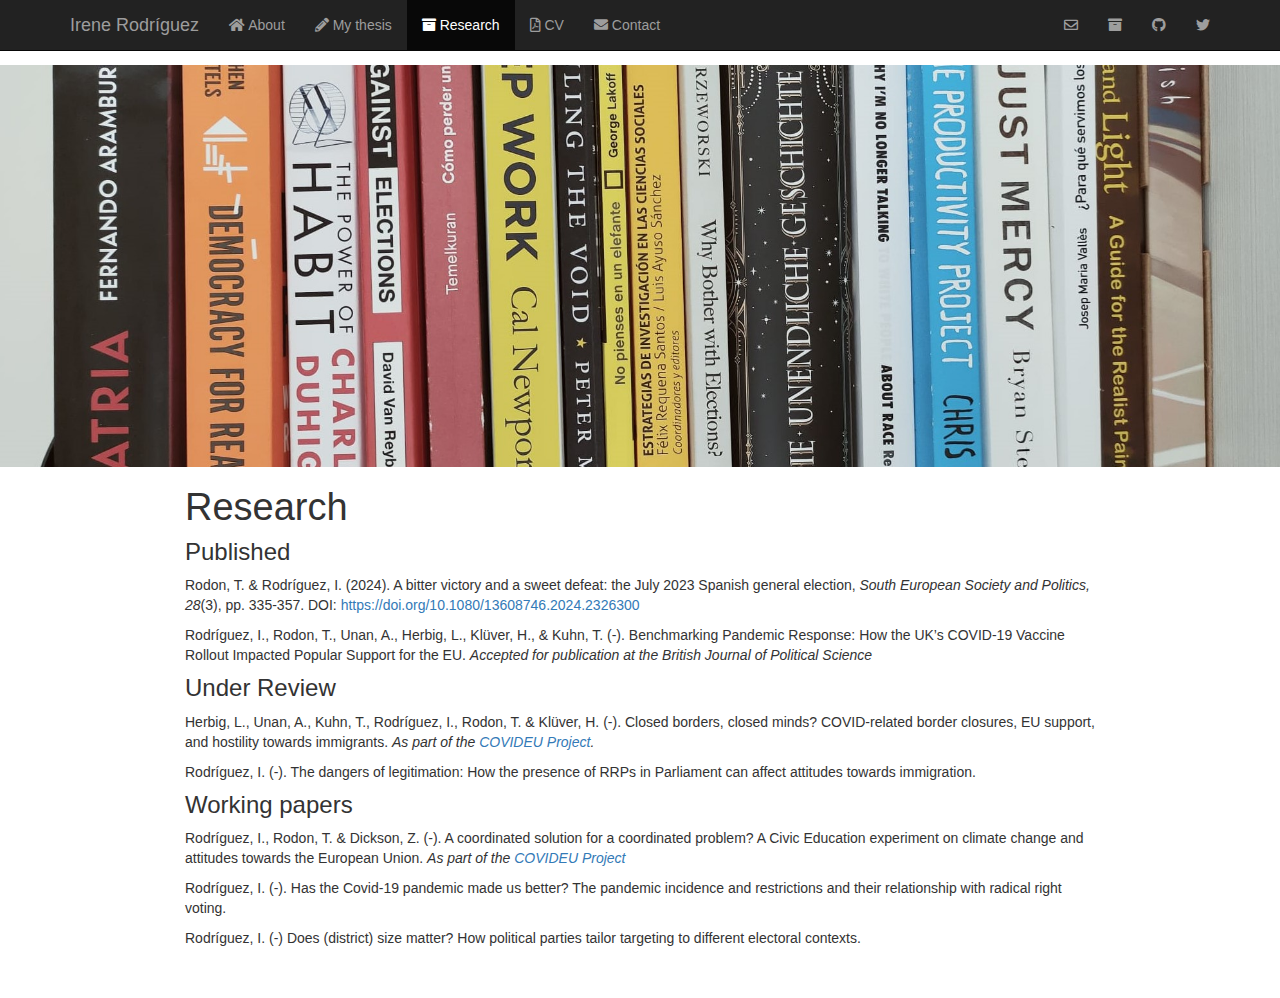
<file: docs/papers.html>
<!DOCTYPE html>

<html>

<head>

<meta charset="utf-8" />
<meta name="generator" content="pandoc" />
<meta http-equiv="X-UA-Compatible" content="IE=EDGE" />




<title>Research</title>

<script src="site_libs/header-attrs-2.18/header-attrs.js"></script>
<script src="site_libs/jquery-3.6.0/jquery-3.6.0.min.js"></script>
<meta name="viewport" content="width=device-width, initial-scale=1" />
<link href="site_libs/bootstrap-3.3.5/css/bootstrap.min.css" rel="stylesheet" />
<script src="site_libs/bootstrap-3.3.5/js/bootstrap.min.js"></script>
<script src="site_libs/bootstrap-3.3.5/shim/html5shiv.min.js"></script>
<script src="site_libs/bootstrap-3.3.5/shim/respond.min.js"></script>
<style>h1 {font-size: 34px;}
       h1.title {font-size: 38px;}
       h2 {font-size: 30px;}
       h3 {font-size: 24px;}
       h4 {font-size: 18px;}
       h5 {font-size: 16px;}
       h6 {font-size: 12px;}
       code {color: inherit; background-color: rgba(0, 0, 0, 0.04);}
       pre:not([class]) { background-color: white }</style>
<script src="site_libs/navigation-1.1/tabsets.js"></script>
<link href="site_libs/font-awesome-5.1.0/css/all.css" rel="stylesheet" />
<link href="site_libs/font-awesome-5.1.0/css/v4-shims.css" rel="stylesheet" />
<div><img src="books.jpeg" width="100%" align="center"></div>

<style type="text/css">
  code{white-space: pre-wrap;}
  span.smallcaps{font-variant: small-caps;}
  span.underline{text-decoration: underline;}
  div.column{display: inline-block; vertical-align: top; width: 50%;}
  div.hanging-indent{margin-left: 1.5em; text-indent: -1.5em;}
  ul.task-list{list-style: none;}
    </style>










<style type = "text/css">
.main-container {
  max-width: 940px;
  margin-left: auto;
  margin-right: auto;
}
img {
  max-width:100%;
}
.tabbed-pane {
  padding-top: 12px;
}
.html-widget {
  margin-bottom: 20px;
}
button.code-folding-btn:focus {
  outline: none;
}
summary {
  display: list-item;
}
details > summary > p:only-child {
  display: inline;
}
pre code {
  padding: 0;
}
</style>


<style type="text/css">
.dropdown-submenu {
  position: relative;
}
.dropdown-submenu>.dropdown-menu {
  top: 0;
  left: 100%;
  margin-top: -6px;
  margin-left: -1px;
  border-radius: 0 6px 6px 6px;
}
.dropdown-submenu:hover>.dropdown-menu {
  display: block;
}
.dropdown-submenu>a:after {
  display: block;
  content: " ";
  float: right;
  width: 0;
  height: 0;
  border-color: transparent;
  border-style: solid;
  border-width: 5px 0 5px 5px;
  border-left-color: #cccccc;
  margin-top: 5px;
  margin-right: -10px;
}
.dropdown-submenu:hover>a:after {
  border-left-color: #adb5bd;
}
.dropdown-submenu.pull-left {
  float: none;
}
.dropdown-submenu.pull-left>.dropdown-menu {
  left: -100%;
  margin-left: 10px;
  border-radius: 6px 0 6px 6px;
}
</style>

<script type="text/javascript">
// manage active state of menu based on current page
$(document).ready(function () {
  // active menu anchor
  href = window.location.pathname
  href = href.substr(href.lastIndexOf('/') + 1)
  if (href === "")
    href = "index.html";
  var menuAnchor = $('a[href="' + href + '"]');

  // mark the anchor link active (and if it's in a dropdown, also mark that active)
  var dropdown = menuAnchor.closest('li.dropdown');
  if (window.bootstrap) { // Bootstrap 4+
    menuAnchor.addClass('active');
    dropdown.find('> .dropdown-toggle').addClass('active');
  } else { // Bootstrap 3
    menuAnchor.parent().addClass('active');
    dropdown.addClass('active');
  }

  // Navbar adjustments
  var navHeight = $(".navbar").first().height() + 15;
  var style = document.createElement('style');
  var pt = "padding-top: " + navHeight + "px; ";
  var mt = "margin-top: -" + navHeight + "px; ";
  var css = "";
  // offset scroll position for anchor links (for fixed navbar)
  for (var i = 1; i <= 6; i++) {
    css += ".section h" + i + "{ " + pt + mt + "}\n";
  }
  style.innerHTML = "body {" + pt + "padding-bottom: 40px; }\n" + css;
  document.head.appendChild(style);
});
</script>

<!-- tabsets -->

<style type="text/css">
.tabset-dropdown > .nav-tabs {
  display: inline-table;
  max-height: 500px;
  min-height: 44px;
  overflow-y: auto;
  border: 1px solid #ddd;
  border-radius: 4px;
}

.tabset-dropdown > .nav-tabs > li.active:before, .tabset-dropdown > .nav-tabs.nav-tabs-open:before {
  content: "\e259";
  font-family: 'Glyphicons Halflings';
  display: inline-block;
  padding: 10px;
  border-right: 1px solid #ddd;
}

.tabset-dropdown > .nav-tabs.nav-tabs-open > li.active:before {
  content: "\e258";
  font-family: 'Glyphicons Halflings';
  border: none;
}

.tabset-dropdown > .nav-tabs > li.active {
  display: block;
}

.tabset-dropdown > .nav-tabs > li > a,
.tabset-dropdown > .nav-tabs > li > a:focus,
.tabset-dropdown > .nav-tabs > li > a:hover {
  border: none;
  display: inline-block;
  border-radius: 4px;
  background-color: transparent;
}

.tabset-dropdown > .nav-tabs.nav-tabs-open > li {
  display: block;
  float: none;
}

.tabset-dropdown > .nav-tabs > li {
  display: none;
}
</style>

<!-- code folding -->




</head>

<body>


<div class="container-fluid main-container">




<div class="navbar navbar-inverse  navbar-fixed-top" role="navigation">
  <div class="container">
    <div class="navbar-header">
      <button type="button" class="navbar-toggle collapsed" data-toggle="collapse" data-bs-toggle="collapse" data-target="#navbar" data-bs-target="#navbar">
        <span class="icon-bar"></span>
        <span class="icon-bar"></span>
        <span class="icon-bar"></span>
      </button>
      <a class="navbar-brand" href="index.html">Irene Rodríguez</a>
    </div>
    <div id="navbar" class="navbar-collapse collapse">
      <ul class="nav navbar-nav">
        <li>
  <a href="index.html">
    <span class="fa fa-home"></span>
     
    About
  </a>
</li>
<li>
  <a href="thesis.html">
    <span class="fa fa-pencil"></span>
     
    My thesis
  </a>
</li>
<li>
  <a href="papers.html">
    <span class="fa fa-archive fa"></span>
     
    Research
  </a>
</li>
<li>
  <a href="cv.html">
    <span class="fa fa-file-pdf-o"></span>
     
    CV
  </a>
</li>
<li>
  <a href="contact.html">
    <span class="fa fa-envelope fa"></span>
     
    Contact
  </a>
</li>
      </ul>
      <ul class="nav navbar-nav navbar-right">
        <li>
  <a href="mailto:irene.rodriguez@upf.edu">
    <span class="fa fa-envelope-o fa"></span>
     
    
  </a>
</li>
<li>
  <a href="https://scholar.google.com/citations?user=ocTbRk4AAAAJ&amp;hl=ca">
    <span class="fa fa-archive fa"></span>
     
    
  </a>
</li>
<li>
  <a href="https://github.com/irenerodriguezlopez">
    <span class="fa fa-github fa"></span>
     
    
  </a>
</li>
<li>
  <a href="https://twitter.com/irewrl">
    <span class="fa fa-twitter fa"></span>
     
    
  </a>
</li>
      </ul>
    </div><!--/.nav-collapse -->
  </div><!--/.container -->
</div><!--/.navbar -->

<div id="header">



<h1 class="title toc-ignore">Research</h1>

</div>


<div id="published" class="section level3">
<h3>Published</h3>
<p>Rodon, T. &amp; Rodríguez, I. (2024). A bitter victory and a sweet
defeat: the July 2023 Spanish general election, <em>South European
Society and Politics, 28</em>(3), pp. 335-357. DOI: <a
href="https://doi.org/10.1080/13608746.2024.2326300"
class="uri">https://doi.org/10.1080/13608746.2024.2326300</a></p>
<p>Rodríguez, I., Rodon, T., Unan, A., Herbig, L., Klüver, H., &amp;
Kuhn, T. (-). Benchmarking Pandemic Response: How the UK’s COVID-19
Vaccine Rollout Impacted Popular Support for the EU. <em>Accepted for
publication at the British Journal of Political Science</em></p>
</div>
<div id="under-review" class="section level3">
<h3>Under Review</h3>
<p>Herbig, L., Unan, A., Kuhn, T., Rodríguez, I., Rodon, T. &amp;
Klüver, H. (-). Closed borders, closed minds? COVID-related border
closures, EU support, and hostility towards immigrants. <em>As part of
the <a href="www.covideu.info">COVIDEU Project</a>.</em></p>
<p>Rodríguez, I. (-). The dangers of legitimation: How the presence of
RRPs in Parliament can affect attitudes towards immigration.</p>
</div>
<div id="working-papers" class="section level3">
<h3>Working papers</h3>
<p>Rodríguez, I., Rodon, T. &amp; Dickson, Z. (-). A coordinated
solution for a coordinated problem? A Civic Education experiment on
climate change and attitudes towards the European Union. <em>As part of
the <a href="www.covideu.info">COVIDEU Project</a></em></p>
<p>Rodríguez, I. (-). Has the Covid-19 pandemic made us better? The
pandemic incidence and restrictions and their relationship with radical
right voting.</p>
<p>Rodríguez, I. (-) Does (district) size matter? How political parties
tailor targeting to different electoral contexts.</p>
</div>




</div>

<script>

// add bootstrap table styles to pandoc tables
function bootstrapStylePandocTables() {
  $('tr.odd').parent('tbody').parent('table').addClass('table table-condensed');
}
$(document).ready(function () {
  bootstrapStylePandocTables();
});


</script>

<!-- tabsets -->

<script>
$(document).ready(function () {
  window.buildTabsets("TOC");
});

$(document).ready(function () {
  $('.tabset-dropdown > .nav-tabs > li').click(function () {
    $(this).parent().toggleClass('nav-tabs-open');
  });
});
</script>

<!-- code folding -->


<!-- dynamically load mathjax for compatibility with self-contained -->
<script>
  (function () {
    var script = document.createElement("script");
    script.type = "text/javascript";
    script.src  = "https://mathjax.rstudio.com/latest/MathJax.js?config=TeX-AMS-MML_HTMLorMML";
    document.getElementsByTagName("head")[0].appendChild(script);
  })();
</script>

</body>
</html>
</file>
<file: docs/site_libs/font-awesome-5.1.0/css/all.css>
/*!
 * Font Awesome Free 5.1.0 by @fontawesome - https://fontawesome.com
 * License - https://fontawesome.com/license (Icons: CC BY 4.0, Fonts: SIL OFL 1.1, Code: MIT License)
 */
.fa,.fab,.fal,.far,.fas{-moz-osx-font-smoothing:grayscale;-webkit-font-smoothing:antialiased;display:inline-block;font-style:normal;font-variant:normal;text-rendering:auto;line-height:1}.fa-lg{font-size:1.33333em;line-height:.75em;vertical-align:-.0667em}.fa-xs{font-size:.75em}.fa-sm{font-size:.875em}.fa-1x{font-size:1em}.fa-2x{font-size:2em}.fa-3x{font-size:3em}.fa-4x{font-size:4em}.fa-5x{font-size:5em}.fa-6x{font-size:6em}.fa-7x{font-size:7em}.fa-8x{font-size:8em}.fa-9x{font-size:9em}.fa-10x{font-size:10em}.fa-fw{text-align:center;width:1.25em}.fa-ul{list-style-type:none;margin-left:2.5em;padding-left:0}.fa-ul>li{position:relative}.fa-li{left:-2em;position:absolute;text-align:center;width:2em;line-height:inherit}.fa-border{border:.08em solid #eee;border-radius:.1em;padding:.2em .25em .15em}.fa-pull-left{float:left}.fa-pull-right{float:right}.fa.fa-pull-left,.fab.fa-pull-left,.fal.fa-pull-left,.far.fa-pull-left,.fas.fa-pull-left{margin-right:.3em}.fa.fa-pull-right,.fab.fa-pull-right,.fal.fa-pull-right,.far.fa-pull-right,.fas.fa-pull-right{margin-left:.3em}.fa-spin{animation:a 2s infinite linear}.fa-pulse{animation:a 1s infinite steps(8)}@keyframes a{0%{transform:rotate(0deg)}to{transform:rotate(1turn)}}.fa-rotate-90{-ms-filter:"progid:DXImageTransform.Microsoft.BasicImage(rotation=1)";transform:rotate(90deg)}.fa-rotate-180{-ms-filter:"progid:DXImageTransform.Microsoft.BasicImage(rotation=2)";transform:rotate(180deg)}.fa-rotate-270{-ms-filter:"progid:DXImageTransform.Microsoft.BasicImage(rotation=3)";transform:rotate(270deg)}.fa-flip-horizontal{-ms-filter:"progid:DXImageTransform.Microsoft.BasicImage(rotation=0, mirror=1)";transform:scaleX(-1)}.fa-flip-vertical{transform:scaleY(-1)}.fa-flip-horizontal.fa-flip-vertical,.fa-flip-vertical{-ms-filter:"progid:DXImageTransform.Microsoft.BasicImage(rotation=2, mirror=1)"}.fa-flip-horizontal.fa-flip-vertical{transform:scale(-1)}:root .fa-flip-horizontal,:root .fa-flip-vertical,:root .fa-rotate-90,:root .fa-rotate-180,:root .fa-rotate-270{-webkit-filter:none;filter:none}.fa-stack{display:inline-block;height:2em;line-height:2em;position:relative;vertical-align:middle;width:2em}.fa-stack-1x,.fa-stack-2x{left:0;position:absolute;text-align:center;width:100%}.fa-stack-1x{line-height:inherit}.fa-stack-2x{font-size:2em}.fa-inverse{color:#fff}.fa-500px:before{content:"\f26e"}.fa-accessible-icon:before{content:"\f368"}.fa-accusoft:before{content:"\f369"}.fa-address-book:before{content:"\f2b9"}.fa-address-card:before{content:"\f2bb"}.fa-adjust:before{content:"\f042"}.fa-adn:before{content:"\f170"}.fa-adversal:before{content:"\f36a"}.fa-affiliatetheme:before{content:"\f36b"}.fa-algolia:before{content:"\f36c"}.fa-align-center:before{content:"\f037"}.fa-align-justify:before{content:"\f039"}.fa-align-left:before{content:"\f036"}.fa-align-right:before{content:"\f038"}.fa-allergies:before{content:"\f461"}.fa-amazon:before{content:"\f270"}.fa-amazon-pay:before{content:"\f42c"}.fa-ambulance:before{content:"\f0f9"}.fa-american-sign-language-interpreting:before{content:"\f2a3"}.fa-amilia:before{content:"\f36d"}.fa-anchor:before{content:"\f13d"}.fa-android:before{content:"\f17b"}.fa-angellist:before{content:"\f209"}.fa-angle-double-down:before{content:"\f103"}.fa-angle-double-left:before{content:"\f100"}.fa-angle-double-right:before{content:"\f101"}.fa-angle-double-up:before{content:"\f102"}.fa-angle-down:before{content:"\f107"}.fa-angle-left:before{content:"\f104"}.fa-angle-right:before{content:"\f105"}.fa-angle-up:before{content:"\f106"}.fa-angry:before{content:"\f556"}.fa-angrycreative:before{content:"\f36e"}.fa-angular:before{content:"\f420"}.fa-app-store:before{content:"\f36f"}.fa-app-store-ios:before{content:"\f370"}.fa-apper:before{content:"\f371"}.fa-apple:before{content:"\f179"}.fa-apple-pay:before{content:"\f415"}.fa-archive:before{content:"\f187"}.fa-archway:before{content:"\f557"}.fa-arrow-alt-circle-down:before{content:"\f358"}.fa-arrow-alt-circle-left:before{content:"\f359"}.fa-arrow-alt-circle-right:before{content:"\f35a"}.fa-arrow-alt-circle-up:before{content:"\f35b"}.fa-arrow-circle-down:before{content:"\f0ab"}.fa-arrow-circle-left:before{content:"\f0a8"}.fa-arrow-circle-right:before{content:"\f0a9"}.fa-arrow-circle-up:before{content:"\f0aa"}.fa-arrow-down:before{content:"\f063"}.fa-arrow-left:before{content:"\f060"}.fa-arrow-right:before{content:"\f061"}.fa-arrow-up:before{content:"\f062"}.fa-arrows-alt:before{content:"\f0b2"}.fa-arrows-alt-h:before{content:"\f337"}.fa-arrows-alt-v:before{content:"\f338"}.fa-assistive-listening-systems:before{content:"\f2a2"}.fa-asterisk:before{content:"\f069"}.fa-asymmetrik:before{content:"\f372"}.fa-at:before{content:"\f1fa"}.fa-atlas:before{content:"\f558"}.fa-audible:before{content:"\f373"}.fa-audio-description:before{content:"\f29e"}.fa-autoprefixer:before{content:"\f41c"}.fa-avianex:before{content:"\f374"}.fa-aviato:before{content:"\f421"}.fa-award:before{content:"\f559"}.fa-aws:before{content:"\f375"}.fa-backspace:before{content:"\f55a"}.fa-backward:before{content:"\f04a"}.fa-balance-scale:before{content:"\f24e"}.fa-ban:before{content:"\f05e"}.fa-band-aid:before{content:"\f462"}.fa-bandcamp:before{content:"\f2d5"}.fa-barcode:before{content:"\f02a"}.fa-bars:before{content:"\f0c9"}.fa-baseball-ball:before{content:"\f433"}.fa-basketball-ball:before{content:"\f434"}.fa-bath:before{content:"\f2cd"}.fa-battery-empty:before{content:"\f244"}.fa-battery-full:before{content:"\f240"}.fa-battery-half:before{content:"\f242"}.fa-battery-quarter:before{content:"\f243"}.fa-battery-three-quarters:before{content:"\f241"}.fa-bed:before{content:"\f236"}.fa-beer:before{content:"\f0fc"}.fa-behance:before{content:"\f1b4"}.fa-behance-square:before{content:"\f1b5"}.fa-bell:before{content:"\f0f3"}.fa-bell-slash:before{content:"\f1f6"}.fa-bezier-curve:before{content:"\f55b"}.fa-bicycle:before{content:"\f206"}.fa-bimobject:before{content:"\f378"}.fa-binoculars:before{content:"\f1e5"}.fa-birthday-cake:before{content:"\f1fd"}.fa-bitbucket:before{content:"\f171"}.fa-bitcoin:before{content:"\f379"}.fa-bity:before{content:"\f37a"}.fa-black-tie:before{content:"\f27e"}.fa-blackberry:before{content:"\f37b"}.fa-blender:before{content:"\f517"}.fa-blind:before{content:"\f29d"}.fa-blogger:before{content:"\f37c"}.fa-blogger-b:before{content:"\f37d"}.fa-bluetooth:before{content:"\f293"}.fa-bluetooth-b:before{content:"\f294"}.fa-bold:before{content:"\f032"}.fa-bolt:before{content:"\f0e7"}.fa-bomb:before{content:"\f1e2"}.fa-bong:before{content:"\f55c"}.fa-book:before{content:"\f02d"}.fa-book-open:before{content:"\f518"}.fa-bookmark:before{content:"\f02e"}.fa-bowling-ball:before{content:"\f436"}.fa-box:before{content:"\f466"}.fa-box-open:before{content:"\f49e"}.fa-boxes:before{content:"\f468"}.fa-braille:before{content:"\f2a1"}.fa-briefcase:before{content:"\f0b1"}.fa-briefcase-medical:before{content:"\f469"}.fa-broadcast-tower:before{content:"\f519"}.fa-broom:before{content:"\f51a"}.fa-brush:before{content:"\f55d"}.fa-btc:before{content:"\f15a"}.fa-bug:before{content:"\f188"}.fa-building:before{content:"\f1ad"}.fa-bullhorn:before{content:"\f0a1"}.fa-bullseye:before{content:"\f140"}.fa-burn:before{content:"\f46a"}.fa-buromobelexperte:before{content:"\f37f"}.fa-bus:before{content:"\f207"}.fa-bus-alt:before{content:"\f55e"}.fa-buysellads:before{content:"\f20d"}.fa-calculator:before{content:"\f1ec"}.fa-calendar:before{content:"\f133"}.fa-calendar-alt:before{content:"\f073"}.fa-calendar-check:before{content:"\f274"}.fa-calendar-minus:before{content:"\f272"}.fa-calendar-plus:before{content:"\f271"}.fa-calendar-times:before{content:"\f273"}.fa-camera:before{content:"\f030"}.fa-camera-retro:before{content:"\f083"}.fa-cannabis:before{content:"\f55f"}.fa-capsules:before{content:"\f46b"}.fa-car:before{content:"\f1b9"}.fa-caret-down:before{content:"\f0d7"}.fa-caret-left:before{content:"\f0d9"}.fa-caret-right:before{content:"\f0da"}.fa-caret-square-down:before{content:"\f150"}.fa-caret-square-left:before{content:"\f191"}.fa-caret-square-right:before{content:"\f152"}.fa-caret-square-up:before{content:"\f151"}.fa-caret-up:before{content:"\f0d8"}.fa-cart-arrow-down:before{content:"\f218"}.fa-cart-plus:before{content:"\f217"}.fa-cc-amazon-pay:before{content:"\f42d"}.fa-cc-amex:before{content:"\f1f3"}.fa-cc-apple-pay:before{content:"\f416"}.fa-cc-diners-club:before{content:"\f24c"}.fa-cc-discover:before{content:"\f1f2"}.fa-cc-jcb:before{content:"\f24b"}.fa-cc-mastercard:before{content:"\f1f1"}.fa-cc-paypal:before{content:"\f1f4"}.fa-cc-stripe:before{content:"\f1f5"}.fa-cc-visa:before{content:"\f1f0"}.fa-centercode:before{content:"\f380"}.fa-certificate:before{content:"\f0a3"}.fa-chalkboard:before{content:"\f51b"}.fa-chalkboard-teacher:before{content:"\f51c"}.fa-chart-area:before{content:"\f1fe"}.fa-chart-bar:before{content:"\f080"}.fa-chart-line:before{content:"\f201"}.fa-chart-pie:before{content:"\f200"}.fa-check:before{content:"\f00c"}.fa-check-circle:before{content:"\f058"}.fa-check-double:before{content:"\f560"}.fa-check-square:before{content:"\f14a"}.fa-chess:before{content:"\f439"}.fa-chess-bishop:before{content:"\f43a"}.fa-chess-board:before{content:"\f43c"}.fa-chess-king:before{content:"\f43f"}.fa-chess-knight:before{content:"\f441"}.fa-chess-pawn:before{content:"\f443"}.fa-chess-queen:before{content:"\f445"}.fa-chess-rook:before{content:"\f447"}.fa-chevron-circle-down:before{content:"\f13a"}.fa-chevron-circle-left:before{content:"\f137"}.fa-chevron-circle-right:before{content:"\f138"}.fa-chevron-circle-up:before{content:"\f139"}.fa-chevron-down:before{content:"\f078"}.fa-chevron-left:before{content:"\f053"}.fa-chevron-right:before{content:"\f054"}.fa-chevron-up:before{content:"\f077"}.fa-child:before{content:"\f1ae"}.fa-chrome:before{content:"\f268"}.fa-church:before{content:"\f51d"}.fa-circle:before{content:"\f111"}.fa-circle-notch:before{content:"\f1ce"}.fa-clipboard:before{content:"\f328"}.fa-clipboard-check:before{content:"\f46c"}.fa-clipboard-list:before{content:"\f46d"}.fa-clock:before{content:"\f017"}.fa-clone:before{content:"\f24d"}.fa-closed-captioning:before{content:"\f20a"}.fa-cloud:before{content:"\f0c2"}.fa-cloud-download-alt:before{content:"\f381"}.fa-cloud-upload-alt:before{content:"\f382"}.fa-cloudscale:before{content:"\f383"}.fa-cloudsmith:before{content:"\f384"}.fa-cloudversify:before{content:"\f385"}.fa-cocktail:before{content:"\f561"}.fa-code:before{content:"\f121"}.fa-code-branch:before{content:"\f126"}.fa-codepen:before{content:"\f1cb"}.fa-codiepie:before{content:"\f284"}.fa-coffee:before{content:"\f0f4"}.fa-cog:before{content:"\f013"}.fa-cogs:before{content:"\f085"}.fa-coins:before{content:"\f51e"}.fa-columns:before{content:"\f0db"}.fa-comment:before{content:"\f075"}.fa-comment-alt:before{content:"\f27a"}.fa-comment-dots:before{content:"\f4ad"}.fa-comment-slash:before{content:"\f4b3"}.fa-comments:before{content:"\f086"}.fa-compact-disc:before{content:"\f51f"}.fa-compass:before{content:"\f14e"}.fa-compress:before{content:"\f066"}.fa-concierge-bell:before{content:"\f562"}.fa-connectdevelop:before{content:"\f20e"}.fa-contao:before{content:"\f26d"}.fa-cookie:before{content:"\f563"}.fa-cookie-bite:before{content:"\f564"}.fa-copy:before{content:"\f0c5"}.fa-copyright:before{content:"\f1f9"}.fa-couch:before{content:"\f4b8"}.fa-cpanel:before{content:"\f388"}.fa-creative-commons:before{content:"\f25e"}.fa-creative-commons-by:before{content:"\f4e7"}.fa-creative-commons-nc:before{content:"\f4e8"}.fa-creative-commons-nc-eu:before{content:"\f4e9"}.fa-creative-commons-nc-jp:before{content:"\f4ea"}.fa-creative-commons-nd:before{content:"\f4eb"}.fa-creative-commons-pd:before{content:"\f4ec"}.fa-creative-commons-pd-alt:before{content:"\f4ed"}.fa-creative-commons-remix:before{content:"\f4ee"}.fa-creative-commons-sa:before{content:"\f4ef"}.fa-creative-commons-sampling:before{content:"\f4f0"}.fa-creative-commons-sampling-plus:before{content:"\f4f1"}.fa-creative-commons-share:before{content:"\f4f2"}.fa-credit-card:before{content:"\f09d"}.fa-crop:before{content:"\f125"}.fa-crop-alt:before{content:"\f565"}.fa-crosshairs:before{content:"\f05b"}.fa-crow:before{content:"\f520"}.fa-crown:before{content:"\f521"}.fa-css3:before{content:"\f13c"}.fa-css3-alt:before{content:"\f38b"}.fa-cube:before{content:"\f1b2"}.fa-cubes:before{content:"\f1b3"}.fa-cut:before{content:"\f0c4"}.fa-cuttlefish:before{content:"\f38c"}.fa-d-and-d:before{content:"\f38d"}.fa-dashcube:before{content:"\f210"}.fa-database:before{content:"\f1c0"}.fa-deaf:before{content:"\f2a4"}.fa-delicious:before{content:"\f1a5"}.fa-deploydog:before{content:"\f38e"}.fa-deskpro:before{content:"\f38f"}.fa-desktop:before{content:"\f108"}.fa-deviantart:before{content:"\f1bd"}.fa-diagnoses:before{content:"\f470"}.fa-dice:before{content:"\f522"}.fa-dice-five:before{content:"\f523"}.fa-dice-four:before{content:"\f524"}.fa-dice-one:before{content:"\f525"}.fa-dice-six:before{content:"\f526"}.fa-dice-three:before{content:"\f527"}.fa-dice-two:before{content:"\f528"}.fa-digg:before{content:"\f1a6"}.fa-digital-ocean:before{content:"\f391"}.fa-digital-tachograph:before{content:"\f566"}.fa-discord:before{content:"\f392"}.fa-discourse:before{content:"\f393"}.fa-divide:before{content:"\f529"}.fa-dizzy:before{content:"\f567"}.fa-dna:before{content:"\f471"}.fa-dochub:before{content:"\f394"}.fa-docker:before{content:"\f395"}.fa-dollar-sign:before{content:"\f155"}.fa-dolly:before{content:"\f472"}.fa-dolly-flatbed:before{content:"\f474"}.fa-donate:before{content:"\f4b9"}.fa-door-closed:before{content:"\f52a"}.fa-door-open:before{content:"\f52b"}.fa-dot-circle:before{content:"\f192"}.fa-dove:before{content:"\f4ba"}.fa-download:before{content:"\f019"}.fa-draft2digital:before{content:"\f396"}.fa-drafting-compass:before{content:"\f568"}.fa-dribbble:before{content:"\f17d"}.fa-dribbble-square:before{content:"\f397"}.fa-dropbox:before{content:"\f16b"}.fa-drum:before{content:"\f569"}.fa-drum-steelpan:before{content:"\f56a"}.fa-drupal:before{content:"\f1a9"}.fa-dumbbell:before{content:"\f44b"}.fa-dyalog:before{content:"\f399"}.fa-earlybirds:before{content:"\f39a"}.fa-ebay:before{content:"\f4f4"}.fa-edge:before{content:"\f282"}.fa-edit:before{content:"\f044"}.fa-eject:before{content:"\f052"}.fa-elementor:before{content:"\f430"}.fa-ellipsis-h:before{content:"\f141"}.fa-ellipsis-v:before{content:"\f142"}.fa-ember:before{content:"\f423"}.fa-empire:before{content:"\f1d1"}.fa-envelope:before{content:"\f0e0"}.fa-envelope-open:before{content:"\f2b6"}.fa-envelope-square:before{content:"\f199"}.fa-envira:before{content:"\f299"}.fa-equals:before{content:"\f52c"}.fa-eraser:before{content:"\f12d"}.fa-erlang:before{content:"\f39d"}.fa-ethereum:before{content:"\f42e"}.fa-etsy:before{content:"\f2d7"}.fa-euro-sign:before{content:"\f153"}.fa-exchange-alt:before{content:"\f362"}.fa-exclamation:before{content:"\f12a"}.fa-exclamation-circle:before{content:"\f06a"}.fa-exclamation-triangle:before{content:"\f071"}.fa-expand:before{content:"\f065"}.fa-expand-arrows-alt:before{content:"\f31e"}.fa-expeditedssl:before{content:"\f23e"}.fa-external-link-alt:before{content:"\f35d"}.fa-external-link-square-alt:before{content:"\f360"}.fa-eye:before{content:"\f06e"}.fa-eye-dropper:before{content:"\f1fb"}.fa-eye-slash:before{content:"\f070"}.fa-facebook:before{content:"\f09a"}.fa-facebook-f:before{content:"\f39e"}.fa-facebook-messenger:before{content:"\f39f"}.fa-facebook-square:before{content:"\f082"}.fa-fast-backward:before{content:"\f049"}.fa-fast-forward:before{content:"\f050"}.fa-fax:before{content:"\f1ac"}.fa-feather:before{content:"\f52d"}.fa-feather-alt:before{content:"\f56b"}.fa-female:before{content:"\f182"}.fa-fighter-jet:before{content:"\f0fb"}.fa-file:before{content:"\f15b"}.fa-file-alt:before{content:"\f15c"}.fa-file-archive:before{content:"\f1c6"}.fa-file-audio:before{content:"\f1c7"}.fa-file-code:before{content:"\f1c9"}.fa-file-contract:before{content:"\f56c"}.fa-file-download:before{content:"\f56d"}.fa-file-excel:before{content:"\f1c3"}.fa-file-export:before{content:"\f56e"}.fa-file-image:before{content:"\f1c5"}.fa-file-import:before{content:"\f56f"}.fa-file-invoice:before{content:"\f570"}.fa-file-invoice-dollar:before{content:"\f571"}.fa-file-medical:before{content:"\f477"}.fa-file-medical-alt:before{content:"\f478"}.fa-file-pdf:before{content:"\f1c1"}.fa-file-powerpoint:before{content:"\f1c4"}.fa-file-prescription:before{content:"\f572"}.fa-file-signature:before{content:"\f573"}.fa-file-upload:before{content:"\f574"}.fa-file-video:before{content:"\f1c8"}.fa-file-word:before{content:"\f1c2"}.fa-fill:before{content:"\f575"}.fa-fill-drip:before{content:"\f576"}.fa-film:before{content:"\f008"}.fa-filter:before{content:"\f0b0"}.fa-fingerprint:before{content:"\f577"}.fa-fire:before{content:"\f06d"}.fa-fire-extinguisher:before{content:"\f134"}.fa-firefox:before{content:"\f269"}.fa-first-aid:before{content:"\f479"}.fa-first-order:before{content:"\f2b0"}.fa-first-order-alt:before{content:"\f50a"}.fa-firstdraft:before{content:"\f3a1"}.fa-fish:before{content:"\f578"}.fa-flag:before{content:"\f024"}.fa-flag-checkered:before{content:"\f11e"}.fa-flask:before{content:"\f0c3"}.fa-flickr:before{content:"\f16e"}.fa-flipboard:before{content:"\f44d"}.fa-flushed:before{content:"\f579"}.fa-fly:before{content:"\f417"}.fa-folder:before{content:"\f07b"}.fa-folder-open:before{content:"\f07c"}.fa-font:before{content:"\f031"}.fa-font-awesome:before{content:"\f2b4"}.fa-font-awesome-alt:before{content:"\f35c"}.fa-font-awesome-flag:before{content:"\f425"}.fa-font-awesome-logo-full:before{content:"\f4e6"}.fa-fonticons:before{content:"\f280"}.fa-fonticons-fi:before{content:"\f3a2"}.fa-football-ball:before{content:"\f44e"}.fa-fort-awesome:before{content:"\f286"}.fa-fort-awesome-alt:before{content:"\f3a3"}.fa-forumbee:before{content:"\f211"}.fa-forward:before{content:"\f04e"}.fa-foursquare:before{content:"\f180"}.fa-free-code-camp:before{content:"\f2c5"}.fa-freebsd:before{content:"\f3a4"}.fa-frog:before{content:"\f52e"}.fa-frown:before{content:"\f119"}.fa-frown-open:before{content:"\f57a"}.fa-fulcrum:before{content:"\f50b"}.fa-futbol:before{content:"\f1e3"}.fa-galactic-republic:before{content:"\f50c"}.fa-galactic-senate:before{content:"\f50d"}.fa-gamepad:before{content:"\f11b"}.fa-gas-pump:before{content:"\f52f"}.fa-gavel:before{content:"\f0e3"}.fa-gem:before{content:"\f3a5"}.fa-genderless:before{content:"\f22d"}.fa-get-pocket:before{content:"\f265"}.fa-gg:before{content:"\f260"}.fa-gg-circle:before{content:"\f261"}.fa-gift:before{content:"\f06b"}.fa-git:before{content:"\f1d3"}.fa-git-square:before{content:"\f1d2"}.fa-github:before{content:"\f09b"}.fa-github-alt:before{content:"\f113"}.fa-github-square:before{content:"\f092"}.fa-gitkraken:before{content:"\f3a6"}.fa-gitlab:before{content:"\f296"}.fa-gitter:before{content:"\f426"}.fa-glass-martini:before{content:"\f000"}.fa-glass-martini-alt:before{content:"\f57b"}.fa-glasses:before{content:"\f530"}.fa-glide:before{content:"\f2a5"}.fa-glide-g:before{content:"\f2a6"}.fa-globe:before{content:"\f0ac"}.fa-globe-africa:before{content:"\f57c"}.fa-globe-americas:before{content:"\f57d"}.fa-globe-asia:before{content:"\f57e"}.fa-gofore:before{content:"\f3a7"}.fa-golf-ball:before{content:"\f450"}.fa-goodreads:before{content:"\f3a8"}.fa-goodreads-g:before{content:"\f3a9"}.fa-google:before{content:"\f1a0"}.fa-google-drive:before{content:"\f3aa"}.fa-google-play:before{content:"\f3ab"}.fa-google-plus:before{content:"\f2b3"}.fa-google-plus-g:before{content:"\f0d5"}.fa-google-plus-square:before{content:"\f0d4"}.fa-google-wallet:before{content:"\f1ee"}.fa-graduation-cap:before{content:"\f19d"}.fa-gratipay:before{content:"\f184"}.fa-grav:before{content:"\f2d6"}.fa-greater-than:before{content:"\f531"}.fa-greater-than-equal:before{content:"\f532"}.fa-grimace:before{content:"\f57f"}.fa-grin:before{content:"\f580"}.fa-grin-alt:before{content:"\f581"}.fa-grin-beam:before{content:"\f582"}.fa-grin-beam-sweat:before{content:"\f583"}.fa-grin-hearts:before{content:"\f584"}.fa-grin-squint:before{content:"\f585"}.fa-grin-squint-tears:before{content:"\f586"}.fa-grin-stars:before{content:"\f587"}.fa-grin-tears:before{content:"\f588"}.fa-grin-tongue:before{content:"\f589"}.fa-grin-tongue-squint:before{content:"\f58a"}.fa-grin-tongue-wink:before{content:"\f58b"}.fa-grin-wink:before{content:"\f58c"}.fa-grip-horizontal:before{content:"\f58d"}.fa-grip-vertical:before{content:"\f58e"}.fa-gripfire:before{content:"\f3ac"}.fa-grunt:before{content:"\f3ad"}.fa-gulp:before{content:"\f3ae"}.fa-h-square:before{content:"\f0fd"}.fa-hacker-news:before{content:"\f1d4"}.fa-hacker-news-square:before{content:"\f3af"}.fa-hand-holding:before{content:"\f4bd"}.fa-hand-holding-heart:before{content:"\f4be"}.fa-hand-holding-usd:before{content:"\f4c0"}.fa-hand-lizard:before{content:"\f258"}.fa-hand-paper:before{content:"\f256"}.fa-hand-peace:before{content:"\f25b"}.fa-hand-point-down:before{content:"\f0a7"}.fa-hand-point-left:before{content:"\f0a5"}.fa-hand-point-right:before{content:"\f0a4"}.fa-hand-point-up:before{content:"\f0a6"}.fa-hand-pointer:before{content:"\f25a"}.fa-hand-rock:before{content:"\f255"}.fa-hand-scissors:before{content:"\f257"}.fa-hand-spock:before{content:"\f259"}.fa-hands:before{content:"\f4c2"}.fa-hands-helping:before{content:"\f4c4"}.fa-handshake:before{content:"\f2b5"}.fa-hashtag:before{content:"\f292"}.fa-hdd:before{content:"\f0a0"}.fa-heading:before{content:"\f1dc"}.fa-headphones:before{content:"\f025"}.fa-headphones-alt:before{content:"\f58f"}.fa-headset:before{content:"\f590"}.fa-heart:before{content:"\f004"}.fa-heartbeat:before{content:"\f21e"}.fa-helicopter:before{content:"\f533"}.fa-highlighter:before{content:"\f591"}.fa-hips:before{content:"\f452"}.fa-hire-a-helper:before{content:"\f3b0"}.fa-history:before{content:"\f1da"}.fa-hockey-puck:before{content:"\f453"}.fa-home:before{content:"\f015"}.fa-hooli:before{content:"\f427"}.fa-hornbill:before{content:"\f592"}.fa-hospital:before{content:"\f0f8"}.fa-hospital-alt:before{content:"\f47d"}.fa-hospital-symbol:before{content:"\f47e"}.fa-hot-tub:before{content:"\f593"}.fa-hotel:before{content:"\f594"}.fa-hotjar:before{content:"\f3b1"}.fa-hourglass:before{content:"\f254"}.fa-hourglass-end:before{content:"\f253"}.fa-hourglass-half:before{content:"\f252"}.fa-hourglass-start:before{content:"\f251"}.fa-houzz:before{content:"\f27c"}.fa-html5:before{content:"\f13b"}.fa-hubspot:before{content:"\f3b2"}.fa-i-cursor:before{content:"\f246"}.fa-id-badge:before{content:"\f2c1"}.fa-id-card:before{content:"\f2c2"}.fa-id-card-alt:before{content:"\f47f"}.fa-image:before{content:"\f03e"}.fa-images:before{content:"\f302"}.fa-imdb:before{content:"\f2d8"}.fa-inbox:before{content:"\f01c"}.fa-indent:before{content:"\f03c"}.fa-industry:before{content:"\f275"}.fa-infinity:before{content:"\f534"}.fa-info:before{content:"\f129"}.fa-info-circle:before{content:"\f05a"}.fa-instagram:before{content:"\f16d"}.fa-internet-explorer:before{content:"\f26b"}.fa-ioxhost:before{content:"\f208"}.fa-italic:before{content:"\f033"}.fa-itunes:before{content:"\f3b4"}.fa-itunes-note:before{content:"\f3b5"}.fa-java:before{content:"\f4e4"}.fa-jedi-order:before{content:"\f50e"}.fa-jenkins:before{content:"\f3b6"}.fa-joget:before{content:"\f3b7"}.fa-joint:before{content:"\f595"}.fa-joomla:before{content:"\f1aa"}.fa-js:before{content:"\f3b8"}.fa-js-square:before{content:"\f3b9"}.fa-jsfiddle:before{content:"\f1cc"}.fa-key:before{content:"\f084"}.fa-keybase:before{content:"\f4f5"}.fa-keyboard:before{content:"\f11c"}.fa-keycdn:before{content:"\f3ba"}.fa-kickstarter:before{content:"\f3bb"}.fa-kickstarter-k:before{content:"\f3bc"}.fa-kiss:before{content:"\f596"}.fa-kiss-beam:before{content:"\f597"}.fa-kiss-wink-heart:before{content:"\f598"}.fa-kiwi-bird:before{content:"\f535"}.fa-korvue:before{content:"\f42f"}.fa-language:before{content:"\f1ab"}.fa-laptop:before{content:"\f109"}.fa-laravel:before{content:"\f3bd"}.fa-lastfm:before{content:"\f202"}.fa-lastfm-square:before{content:"\f203"}.fa-laugh:before{content:"\f599"}.fa-laugh-beam:before{content:"\f59a"}.fa-laugh-squint:before{content:"\f59b"}.fa-laugh-wink:before{content:"\f59c"}.fa-leaf:before{content:"\f06c"}.fa-leanpub:before{content:"\f212"}.fa-lemon:before{content:"\f094"}.fa-less:before{content:"\f41d"}.fa-less-than:before{content:"\f536"}.fa-less-than-equal:before{content:"\f537"}.fa-level-down-alt:before{content:"\f3be"}.fa-level-up-alt:before{content:"\f3bf"}.fa-life-ring:before{content:"\f1cd"}.fa-lightbulb:before{content:"\f0eb"}.fa-line:before{content:"\f3c0"}.fa-link:before{content:"\f0c1"}.fa-linkedin:before{content:"\f08c"}.fa-linkedin-in:before{content:"\f0e1"}.fa-linode:before{content:"\f2b8"}.fa-linux:before{content:"\f17c"}.fa-lira-sign:before{content:"\f195"}.fa-list:before{content:"\f03a"}.fa-list-alt:before{content:"\f022"}.fa-list-ol:before{content:"\f0cb"}.fa-list-ul:before{content:"\f0ca"}.fa-location-arrow:before{content:"\f124"}.fa-lock:before{content:"\f023"}.fa-lock-open:before{content:"\f3c1"}.fa-long-arrow-alt-down:before{content:"\f309"}.fa-long-arrow-alt-left:before{content:"\f30a"}.fa-long-arrow-alt-right:before{content:"\f30b"}.fa-long-arrow-alt-up:before{content:"\f30c"}.fa-low-vision:before{content:"\f2a8"}.fa-luggage-cart:before{content:"\f59d"}.fa-lyft:before{content:"\f3c3"}.fa-magento:before{content:"\f3c4"}.fa-magic:before{content:"\f0d0"}.fa-magnet:before{content:"\f076"}.fa-mailchimp:before{content:"\f59e"}.fa-male:before{content:"\f183"}.fa-mandalorian:before{content:"\f50f"}.fa-map:before{content:"\f279"}.fa-map-marked:before{content:"\f59f"}.fa-map-marked-alt:before{content:"\f5a0"}.fa-map-marker:before{content:"\f041"}.fa-map-marker-alt:before{content:"\f3c5"}.fa-map-pin:before{content:"\f276"}.fa-map-signs:before{content:"\f277"}.fa-marker:before{content:"\f5a1"}.fa-mars:before{content:"\f222"}.fa-mars-double:before{content:"\f227"}.fa-mars-stroke:before{content:"\f229"}.fa-mars-stroke-h:before{content:"\f22b"}.fa-mars-stroke-v:before{content:"\f22a"}.fa-mastodon:before{content:"\f4f6"}.fa-maxcdn:before{content:"\f136"}.fa-medal:before{content:"\f5a2"}.fa-medapps:before{content:"\f3c6"}.fa-medium:before{content:"\f23a"}.fa-medium-m:before{content:"\f3c7"}.fa-medkit:before{content:"\f0fa"}.fa-medrt:before{content:"\f3c8"}.fa-meetup:before{content:"\f2e0"}.fa-megaport:before{content:"\f5a3"}.fa-meh:before{content:"\f11a"}.fa-meh-blank:before{content:"\f5a4"}.fa-meh-rolling-eyes:before{content:"\f5a5"}.fa-memory:before{content:"\f538"}.fa-mercury:before{content:"\f223"}.fa-microchip:before{content:"\f2db"}.fa-microphone:before{content:"\f130"}.fa-microphone-alt:before{content:"\f3c9"}.fa-microphone-alt-slash:before{content:"\f539"}.fa-microphone-slash:before{content:"\f131"}.fa-microsoft:before{content:"\f3ca"}.fa-minus:before{content:"\f068"}.fa-minus-circle:before{content:"\f056"}.fa-minus-square:before{content:"\f146"}.fa-mix:before{content:"\f3cb"}.fa-mixcloud:before{content:"\f289"}.fa-mizuni:before{content:"\f3cc"}.fa-mobile:before{content:"\f10b"}.fa-mobile-alt:before{content:"\f3cd"}.fa-modx:before{content:"\f285"}.fa-monero:before{content:"\f3d0"}.fa-money-bill:before{content:"\f0d6"}.fa-money-bill-alt:before{content:"\f3d1"}.fa-money-bill-wave:before{content:"\f53a"}.fa-money-bill-wave-alt:before{content:"\f53b"}.fa-money-check:before{content:"\f53c"}.fa-money-check-alt:before{content:"\f53d"}.fa-monument:before{content:"\f5a6"}.fa-moon:before{content:"\f186"}.fa-mortar-pestle:before{content:"\f5a7"}.fa-motorcycle:before{content:"\f21c"}.fa-mouse-pointer:before{content:"\f245"}.fa-music:before{content:"\f001"}.fa-napster:before{content:"\f3d2"}.fa-neuter:before{content:"\f22c"}.fa-newspaper:before{content:"\f1ea"}.fa-nimblr:before{content:"\f5a8"}.fa-nintendo-switch:before{content:"\f418"}.fa-node:before{content:"\f419"}.fa-node-js:before{content:"\f3d3"}.fa-not-equal:before{content:"\f53e"}.fa-notes-medical:before{content:"\f481"}.fa-npm:before{content:"\f3d4"}.fa-ns8:before{content:"\f3d5"}.fa-nutritionix:before{content:"\f3d6"}.fa-object-group:before{content:"\f247"}.fa-object-ungroup:before{content:"\f248"}.fa-odnoklassniki:before{content:"\f263"}.fa-odnoklassniki-square:before{content:"\f264"}.fa-old-republic:before{content:"\f510"}.fa-opencart:before{content:"\f23d"}.fa-openid:before{content:"\f19b"}.fa-opera:before{content:"\f26a"}.fa-optin-monster:before{content:"\f23c"}.fa-osi:before{content:"\f41a"}.fa-outdent:before{content:"\f03b"}.fa-page4:before{content:"\f3d7"}.fa-pagelines:before{content:"\f18c"}.fa-paint-brush:before{content:"\f1fc"}.fa-paint-roller:before{content:"\f5aa"}.fa-palette:before{content:"\f53f"}.fa-palfed:before{content:"\f3d8"}.fa-pallet:before{content:"\f482"}.fa-paper-plane:before{content:"\f1d8"}.fa-paperclip:before{content:"\f0c6"}.fa-parachute-box:before{content:"\f4cd"}.fa-paragraph:before{content:"\f1dd"}.fa-parking:before{content:"\f540"}.fa-passport:before{content:"\f5ab"}.fa-paste:before{content:"\f0ea"}.fa-patreon:before{content:"\f3d9"}.fa-pause:before{content:"\f04c"}.fa-pause-circle:before{content:"\f28b"}.fa-paw:before{content:"\f1b0"}.fa-paypal:before{content:"\f1ed"}.fa-pen:before{content:"\f304"}.fa-pen-alt:before{content:"\f305"}.fa-pen-fancy:before{content:"\f5ac"}.fa-pen-nib:before{content:"\f5ad"}.fa-pen-square:before{content:"\f14b"}.fa-pencil-alt:before{content:"\f303"}.fa-pencil-ruler:before{content:"\f5ae"}.fa-people-carry:before{content:"\f4ce"}.fa-percent:before{content:"\f295"}.fa-percentage:before{content:"\f541"}.fa-periscope:before{content:"\f3da"}.fa-phabricator:before{content:"\f3db"}.fa-phoenix-framework:before{content:"\f3dc"}.fa-phoenix-squadron:before{content:"\f511"}.fa-phone:before{content:"\f095"}.fa-phone-slash:before{content:"\f3dd"}.fa-phone-square:before{content:"\f098"}.fa-phone-volume:before{content:"\f2a0"}.fa-php:before{content:"\f457"}.fa-pied-piper:before{content:"\f2ae"}.fa-pied-piper-alt:before{content:"\f1a8"}.fa-pied-piper-hat:before{content:"\f4e5"}.fa-pied-piper-pp:before{content:"\f1a7"}.fa-piggy-bank:before{content:"\f4d3"}.fa-pills:before{content:"\f484"}.fa-pinterest:before{content:"\f0d2"}.fa-pinterest-p:before{content:"\f231"}.fa-pinterest-square:before{content:"\f0d3"}.fa-plane:before{content:"\f072"}.fa-plane-arrival:before{content:"\f5af"}.fa-plane-departure:before{content:"\f5b0"}.fa-play:before{content:"\f04b"}.fa-play-circle:before{content:"\f144"}.fa-playstation:before{content:"\f3df"}.fa-plug:before{content:"\f1e6"}.fa-plus:before{content:"\f067"}.fa-plus-circle:before{content:"\f055"}.fa-plus-square:before{content:"\f0fe"}.fa-podcast:before{content:"\f2ce"}.fa-poo:before{content:"\f2fe"}.fa-portrait:before{content:"\f3e0"}.fa-pound-sign:before{content:"\f154"}.fa-power-off:before{content:"\f011"}.fa-prescription:before{content:"\f5b1"}.fa-prescription-bottle:before{content:"\f485"}.fa-prescription-bottle-alt:before{content:"\f486"}.fa-print:before{content:"\f02f"}.fa-procedures:before{content:"\f487"}.fa-product-hunt:before{content:"\f288"}.fa-project-diagram:before{content:"\f542"}.fa-pushed:before{content:"\f3e1"}.fa-puzzle-piece:before{content:"\f12e"}.fa-python:before{content:"\f3e2"}.fa-qq:before{content:"\f1d6"}.fa-qrcode:before{content:"\f029"}.fa-question:before{content:"\f128"}.fa-question-circle:before{content:"\f059"}.fa-quidditch:before{content:"\f458"}.fa-quinscape:before{content:"\f459"}.fa-quora:before{content:"\f2c4"}.fa-quote-left:before{content:"\f10d"}.fa-quote-right:before{content:"\f10e"}.fa-r-project:before{content:"\f4f7"}.fa-random:before{content:"\f074"}.fa-ravelry:before{content:"\f2d9"}.fa-react:before{content:"\f41b"}.fa-readme:before{content:"\f4d5"}.fa-rebel:before{content:"\f1d0"}.fa-receipt:before{content:"\f543"}.fa-recycle:before{content:"\f1b8"}.fa-red-river:before{content:"\f3e3"}.fa-reddit:before{content:"\f1a1"}.fa-reddit-alien:before{content:"\f281"}.fa-reddit-square:before{content:"\f1a2"}.fa-redo:before{content:"\f01e"}.fa-redo-alt:before{content:"\f2f9"}.fa-registered:before{content:"\f25d"}.fa-rendact:before{content:"\f3e4"}.fa-renren:before{content:"\f18b"}.fa-reply:before{content:"\f3e5"}.fa-reply-all:before{content:"\f122"}.fa-replyd:before{content:"\f3e6"}.fa-researchgate:before{content:"\f4f8"}.fa-resolving:before{content:"\f3e7"}.fa-retweet:before{content:"\f079"}.fa-ribbon:before{content:"\f4d6"}.fa-road:before{content:"\f018"}.fa-robot:before{content:"\f544"}.fa-rocket:before{content:"\f135"}.fa-rocketchat:before{content:"\f3e8"}.fa-rockrms:before{content:"\f3e9"}.fa-rss:before{content:"\f09e"}.fa-rss-square:before{content:"\f143"}.fa-ruble-sign:before{content:"\f158"}.fa-ruler:before{content:"\f545"}.fa-ruler-combined:before{content:"\f546"}.fa-ruler-horizontal:before{content:"\f547"}.fa-ruler-vertical:before{content:"\f548"}.fa-rupee-sign:before{content:"\f156"}.fa-sad-cry:before{content:"\f5b3"}.fa-sad-tear:before{content:"\f5b4"}.fa-safari:before{content:"\f267"}.fa-sass:before{content:"\f41e"}.fa-save:before{content:"\f0c7"}.fa-schlix:before{content:"\f3ea"}.fa-school:before{content:"\f549"}.fa-screwdriver:before{content:"\f54a"}.fa-scribd:before{content:"\f28a"}.fa-search:before{content:"\f002"}.fa-search-minus:before{content:"\f010"}.fa-search-plus:before{content:"\f00e"}.fa-searchengin:before{content:"\f3eb"}.fa-seedling:before{content:"\f4d8"}.fa-sellcast:before{content:"\f2da"}.fa-sellsy:before{content:"\f213"}.fa-server:before{content:"\f233"}.fa-servicestack:before{content:"\f3ec"}.fa-share:before{content:"\f064"}.fa-share-alt:before{content:"\f1e0"}.fa-share-alt-square:before{content:"\f1e1"}.fa-share-square:before{content:"\f14d"}.fa-shekel-sign:before{content:"\f20b"}.fa-shield-alt:before{content:"\f3ed"}.fa-ship:before{content:"\f21a"}.fa-shipping-fast:before{content:"\f48b"}.fa-shirtsinbulk:before{content:"\f214"}.fa-shoe-prints:before{content:"\f54b"}.fa-shopping-bag:before{content:"\f290"}.fa-shopping-basket:before{content:"\f291"}.fa-shopping-cart:before{content:"\f07a"}.fa-shopware:before{content:"\f5b5"}.fa-shower:before{content:"\f2cc"}.fa-shuttle-van:before{content:"\f5b6"}.fa-sign:before{content:"\f4d9"}.fa-sign-in-alt:before{content:"\f2f6"}.fa-sign-language:before{content:"\f2a7"}.fa-sign-out-alt:before{content:"\f2f5"}.fa-signal:before{content:"\f012"}.fa-signature:before{content:"\f5b7"}.fa-simplybuilt:before{content:"\f215"}.fa-sistrix:before{content:"\f3ee"}.fa-sitemap:before{content:"\f0e8"}.fa-sith:before{content:"\f512"}.fa-skull:before{content:"\f54c"}.fa-skyatlas:before{content:"\f216"}.fa-skype:before{content:"\f17e"}.fa-slack:before{content:"\f198"}.fa-slack-hash:before{content:"\f3ef"}.fa-sliders-h:before{content:"\f1de"}.fa-slideshare:before{content:"\f1e7"}.fa-smile:before{content:"\f118"}.fa-smile-beam:before{content:"\f5b8"}.fa-smile-wink:before{content:"\f4da"}.fa-smoking:before{content:"\f48d"}.fa-smoking-ban:before{content:"\f54d"}.fa-snapchat:before{content:"\f2ab"}.fa-snapchat-ghost:before{content:"\f2ac"}.fa-snapchat-square:before{content:"\f2ad"}.fa-snowflake:before{content:"\f2dc"}.fa-solar-panel:before{content:"\f5ba"}.fa-sort:before{content:"\f0dc"}.fa-sort-alpha-down:before{content:"\f15d"}.fa-sort-alpha-up:before{content:"\f15e"}.fa-sort-amount-down:before{content:"\f160"}.fa-sort-amount-up:before{content:"\f161"}.fa-sort-down:before{content:"\f0dd"}.fa-sort-numeric-down:before{content:"\f162"}.fa-sort-numeric-up:before{content:"\f163"}.fa-sort-up:before{content:"\f0de"}.fa-soundcloud:before{content:"\f1be"}.fa-spa:before{content:"\f5bb"}.fa-space-shuttle:before{content:"\f197"}.fa-speakap:before{content:"\f3f3"}.fa-spinner:before{content:"\f110"}.fa-splotch:before{content:"\f5bc"}.fa-spotify:before{content:"\f1bc"}.fa-spray-can:before{content:"\f5bd"}.fa-square:before{content:"\f0c8"}.fa-square-full:before{content:"\f45c"}.fa-squarespace:before{content:"\f5be"}.fa-stack-exchange:before{content:"\f18d"}.fa-stack-overflow:before{content:"\f16c"}.fa-stamp:before{content:"\f5bf"}.fa-star:before{content:"\f005"}.fa-star-half:before{content:"\f089"}.fa-star-half-alt:before{content:"\f5c0"}.fa-staylinked:before{content:"\f3f5"}.fa-steam:before{content:"\f1b6"}.fa-steam-square:before{content:"\f1b7"}.fa-steam-symbol:before{content:"\f3f6"}.fa-step-backward:before{content:"\f048"}.fa-step-forward:before{content:"\f051"}.fa-stethoscope:before{content:"\f0f1"}.fa-sticker-mule:before{content:"\f3f7"}.fa-sticky-note:before{content:"\f249"}.fa-stop:before{content:"\f04d"}.fa-stop-circle:before{content:"\f28d"}.fa-stopwatch:before{content:"\f2f2"}.fa-store:before{content:"\f54e"}.fa-store-alt:before{content:"\f54f"}.fa-strava:before{content:"\f428"}.fa-stream:before{content:"\f550"}.fa-street-view:before{content:"\f21d"}.fa-strikethrough:before{content:"\f0cc"}.fa-stripe:before{content:"\f429"}.fa-stripe-s:before{content:"\f42a"}.fa-stroopwafel:before{content:"\f551"}.fa-studiovinari:before{content:"\f3f8"}.fa-stumbleupon:before{content:"\f1a4"}.fa-stumbleupon-circle:before{content:"\f1a3"}.fa-subscript:before{content:"\f12c"}.fa-subway:before{content:"\f239"}.fa-suitcase:before{content:"\f0f2"}.fa-suitcase-rolling:before{content:"\f5c1"}.fa-sun:before{content:"\f185"}.fa-superpowers:before{content:"\f2dd"}.fa-superscript:before{content:"\f12b"}.fa-supple:before{content:"\f3f9"}.fa-surprise:before{content:"\f5c2"}.fa-swatchbook:before{content:"\f5c3"}.fa-swimmer:before{content:"\f5c4"}.fa-swimming-pool:before{content:"\f5c5"}.fa-sync:before{content:"\f021"}.fa-sync-alt:before{content:"\f2f1"}.fa-syringe:before{content:"\f48e"}.fa-table:before{content:"\f0ce"}.fa-table-tennis:before{content:"\f45d"}.fa-tablet:before{content:"\f10a"}.fa-tablet-alt:before{content:"\f3fa"}.fa-tablets:before{content:"\f490"}.fa-tachometer-alt:before{content:"\f3fd"}.fa-tag:before{content:"\f02b"}.fa-tags:before{content:"\f02c"}.fa-tape:before{content:"\f4db"}.fa-tasks:before{content:"\f0ae"}.fa-taxi:before{content:"\f1ba"}.fa-teamspeak:before{content:"\f4f9"}.fa-telegram:before{content:"\f2c6"}.fa-telegram-plane:before{content:"\f3fe"}.fa-tencent-weibo:before{content:"\f1d5"}.fa-terminal:before{content:"\f120"}.fa-text-height:before{content:"\f034"}.fa-text-width:before{content:"\f035"}.fa-th:before{content:"\f00a"}.fa-th-large:before{content:"\f009"}.fa-th-list:before{content:"\f00b"}.fa-themeco:before{content:"\f5c6"}.fa-themeisle:before{content:"\f2b2"}.fa-thermometer:before{content:"\f491"}.fa-thermometer-empty:before{content:"\f2cb"}.fa-thermometer-full:before{content:"\f2c7"}.fa-thermometer-half:before{content:"\f2c9"}.fa-thermometer-quarter:before{content:"\f2ca"}.fa-thermometer-three-quarters:before{content:"\f2c8"}.fa-thumbs-down:before{content:"\f165"}.fa-thumbs-up:before{content:"\f164"}.fa-thumbtack:before{content:"\f08d"}.fa-ticket-alt:before{content:"\f3ff"}.fa-times:before{content:"\f00d"}.fa-times-circle:before{content:"\f057"}.fa-tint:before{content:"\f043"}.fa-tint-slash:before{content:"\f5c7"}.fa-tired:before{content:"\f5c8"}.fa-toggle-off:before{content:"\f204"}.fa-toggle-on:before{content:"\f205"}.fa-toolbox:before{content:"\f552"}.fa-tooth:before{content:"\f5c9"}.fa-trade-federation:before{content:"\f513"}.fa-trademark:before{content:"\f25c"}.fa-train:before{content:"\f238"}.fa-transgender:before{content:"\f224"}.fa-transgender-alt:before{content:"\f225"}.fa-trash:before{content:"\f1f8"}.fa-trash-alt:before{content:"\f2ed"}.fa-tree:before{content:"\f1bb"}.fa-trello:before{content:"\f181"}.fa-tripadvisor:before{content:"\f262"}.fa-trophy:before{content:"\f091"}.fa-truck:before{content:"\f0d1"}.fa-truck-loading:before{content:"\f4de"}.fa-truck-moving:before{content:"\f4df"}.fa-tshirt:before{content:"\f553"}.fa-tty:before{content:"\f1e4"}.fa-tumblr:before{content:"\f173"}.fa-tumblr-square:before{content:"\f174"}.fa-tv:before{content:"\f26c"}.fa-twitch:before{content:"\f1e8"}.fa-twitter:before{content:"\f099"}.fa-twitter-square:before{content:"\f081"}.fa-typo3:before{content:"\f42b"}.fa-uber:before{content:"\f402"}.fa-uikit:before{content:"\f403"}.fa-umbrella:before{content:"\f0e9"}.fa-umbrella-beach:before{content:"\f5ca"}.fa-underline:before{content:"\f0cd"}.fa-undo:before{content:"\f0e2"}.fa-undo-alt:before{content:"\f2ea"}.fa-uniregistry:before{content:"\f404"}.fa-universal-access:before{content:"\f29a"}.fa-university:before{content:"\f19c"}.fa-unlink:before{content:"\f127"}.fa-unlock:before{content:"\f09c"}.fa-unlock-alt:before{content:"\f13e"}.fa-untappd:before{content:"\f405"}.fa-upload:before{content:"\f093"}.fa-usb:before{content:"\f287"}.fa-user:before{content:"\f007"}.fa-user-alt:before{content:"\f406"}.fa-user-alt-slash:before{content:"\f4fa"}.fa-user-astronaut:before{content:"\f4fb"}.fa-user-check:before{content:"\f4fc"}.fa-user-circle:before{content:"\f2bd"}.fa-user-clock:before{content:"\f4fd"}.fa-user-cog:before{content:"\f4fe"}.fa-user-edit:before{content:"\f4ff"}.fa-user-friends:before{content:"\f500"}.fa-user-graduate:before{content:"\f501"}.fa-user-lock:before{content:"\f502"}.fa-user-md:before{content:"\f0f0"}.fa-user-minus:before{content:"\f503"}.fa-user-ninja:before{content:"\f504"}.fa-user-plus:before{content:"\f234"}.fa-user-secret:before{content:"\f21b"}.fa-user-shield:before{content:"\f505"}.fa-user-slash:before{content:"\f506"}.fa-user-tag:before{content:"\f507"}.fa-user-tie:before{content:"\f508"}.fa-user-times:before{content:"\f235"}.fa-users:before{content:"\f0c0"}.fa-users-cog:before{content:"\f509"}.fa-ussunnah:before{content:"\f407"}.fa-utensil-spoon:before{content:"\f2e5"}.fa-utensils:before{content:"\f2e7"}.fa-vaadin:before{content:"\f408"}.fa-vector-square:before{content:"\f5cb"}.fa-venus:before{content:"\f221"}.fa-venus-double:before{content:"\f226"}.fa-venus-mars:before{content:"\f228"}.fa-viacoin:before{content:"\f237"}.fa-viadeo:before{content:"\f2a9"}.fa-viadeo-square:before{content:"\f2aa"}.fa-vial:before{content:"\f492"}.fa-vials:before{content:"\f493"}.fa-viber:before{content:"\f409"}.fa-video:before{content:"\f03d"}.fa-video-slash:before{content:"\f4e2"}.fa-vimeo:before{content:"\f40a"}.fa-vimeo-square:before{content:"\f194"}.fa-vimeo-v:before{content:"\f27d"}.fa-vine:before{content:"\f1ca"}.fa-vk:before{content:"\f189"}.fa-vnv:before{content:"\f40b"}.fa-volleyball-ball:before{content:"\f45f"}.fa-volume-down:before{content:"\f027"}.fa-volume-off:before{content:"\f026"}.fa-volume-up:before{content:"\f028"}.fa-vuejs:before{content:"\f41f"}.fa-walking:before{content:"\f554"}.fa-wallet:before{content:"\f555"}.fa-warehouse:before{content:"\f494"}.fa-weebly:before{content:"\f5cc"}.fa-weibo:before{content:"\f18a"}.fa-weight:before{content:"\f496"}.fa-weight-hanging:before{content:"\f5cd"}.fa-weixin:before{content:"\f1d7"}.fa-whatsapp:before{content:"\f232"}.fa-whatsapp-square:before{content:"\f40c"}.fa-wheelchair:before{content:"\f193"}.fa-whmcs:before{content:"\f40d"}.fa-wifi:before{content:"\f1eb"}.fa-wikipedia-w:before{content:"\f266"}.fa-window-close:before{content:"\f410"}.fa-window-maximize:before{content:"\f2d0"}.fa-window-minimize:before{content:"\f2d1"}.fa-window-restore:before{content:"\f2d2"}.fa-windows:before{content:"\f17a"}.fa-wine-glass:before{content:"\f4e3"}.fa-wine-glass-alt:before{content:"\f5ce"}.fa-wix:before{content:"\f5cf"}.fa-wolf-pack-battalion:before{content:"\f514"}.fa-won-sign:before{content:"\f159"}.fa-wordpress:before{content:"\f19a"}.fa-wordpress-simple:before{content:"\f411"}.fa-wpbeginner:before{content:"\f297"}.fa-wpexplorer:before{content:"\f2de"}.fa-wpforms:before{content:"\f298"}.fa-wrench:before{content:"\f0ad"}.fa-x-ray:before{content:"\f497"}.fa-xbox:before{content:"\f412"}.fa-xing:before{content:"\f168"}.fa-xing-square:before{content:"\f169"}.fa-y-combinator:before{content:"\f23b"}.fa-yahoo:before{content:"\f19e"}.fa-yandex:before{content:"\f413"}.fa-yandex-international:before{content:"\f414"}.fa-yelp:before{content:"\f1e9"}.fa-yen-sign:before{content:"\f157"}.fa-yoast:before{content:"\f2b1"}.fa-youtube:before{content:"\f167"}.fa-youtube-square:before{content:"\f431"}.sr-only{border:0;clip:rect(0,0,0,0);height:1px;margin:-1px;overflow:hidden;padding:0;position:absolute;width:1px}.sr-only-focusable:active,.sr-only-focusable:focus{clip:auto;height:auto;margin:0;overflow:visible;position:static;width:auto}@font-face{font-family:"Font Awesome 5 Brands";font-style:normal;font-weight:normal;src:url(../webfonts/fa-brands-400.eot);src:url(../webfonts/fa-brands-400.eot?#iefix) format("embedded-opentype"),url(../webfonts/fa-brands-400.woff2) format("woff2"),url(../webfonts/fa-brands-400.woff) format("woff"),url(../webfonts/fa-brands-400.ttf) format("truetype"),url(../webfonts/fa-brands-400.svg#fontawesome) format("svg")}.fab{font-family:"Font Awesome 5 Brands"}@font-face{font-family:"Font Awesome 5 Free";font-style:normal;font-weight:400;src:url(../webfonts/fa-regular-400.eot);src:url(../webfonts/fa-regular-400.eot?#iefix) format("embedded-opentype"),url(../webfonts/fa-regular-400.woff2) format("woff2"),url(../webfonts/fa-regular-400.woff) format("woff"),url(../webfonts/fa-regular-400.ttf) format("truetype"),url(../webfonts/fa-regular-400.svg#fontawesome) format("svg")}.far{font-weight:400}@font-face{font-family:"Font Awesome 5 Free";font-style:normal;font-weight:900;src:url(../webfonts/fa-solid-900.eot);src:url(../webfonts/fa-solid-900.eot?#iefix) format("embedded-opentype"),url(../webfonts/fa-solid-900.woff2) format("woff2"),url(../webfonts/fa-solid-900.woff) format("woff"),url(../webfonts/fa-solid-900.ttf) format("truetype"),url(../webfonts/fa-solid-900.svg#fontawesome) format("svg")}.fa,.far,.fas{font-family:"Font Awesome 5 Free"}.fa,.fas{font-weight:900}
</file>
<file: docs/site_libs/font-awesome-5.1.0/css/v4-shims.css>
/*!
 * Font Awesome Free 5.1.0 by @fontawesome - https://fontawesome.com
 * License - https://fontawesome.com/license (Icons: CC BY 4.0, Fonts: SIL OFL 1.1, Code: MIT License)
 */
.fa.fa-glass:before {
  content: "\f000"; }

.fa.fa-meetup {
  font-family: 'Font Awesome 5 Brands';
  font-weight: 400; }

.fa.fa-star-o {
  font-family: 'Font Awesome 5 Free';
  font-weight: 400; }

.fa.fa-star-o:before {
  content: "\f005"; }

.fa.fa-remove:before {
  content: "\f00d"; }

.fa.fa-close:before {
  content: "\f00d"; }

.fa.fa-gear:before {
  content: "\f013"; }

.fa.fa-trash-o {
  font-family: 'Font Awesome 5 Free';
  font-weight: 400; }

.fa.fa-trash-o:before {
  content: "\f2ed"; }

.fa.fa-file-o {
  font-family: 'Font Awesome 5 Free';
  font-weight: 400; }

.fa.fa-file-o:before {
  content: "\f15b"; }

.fa.fa-clock-o {
  font-family: 'Font Awesome 5 Free';
  font-weight: 400; }

.fa.fa-clock-o:before {
  content: "\f017"; }

.fa.fa-arrow-circle-o-down {
  font-family: 'Font Awesome 5 Free';
  font-weight: 400; }

.fa.fa-arrow-circle-o-down:before {
  content: "\f358"; }

.fa.fa-arrow-circle-o-up {
  font-family: 'Font Awesome 5 Free';
  font-weight: 400; }

.fa.fa-arrow-circle-o-up:before {
  content: "\f35b"; }

.fa.fa-play-circle-o {
  font-family: 'Font Awesome 5 Free';
  font-weight: 400; }

.fa.fa-play-circle-o:before {
  content: "\f144"; }

.fa.fa-repeat:before {
  content: "\f01e"; }

.fa.fa-rotate-right:before {
  content: "\f01e"; }

.fa.fa-refresh:before {
  content: "\f021"; }

.fa.fa-list-alt {
  font-family: 'Font Awesome 5 Free';
  font-weight: 400; }

.fa.fa-dedent:before {
  content: "\f03b"; }

.fa.fa-video-camera:before {
  content: "\f03d"; }

.fa.fa-picture-o {
  font-family: 'Font Awesome 5 Free';
  font-weight: 400; }

.fa.fa-picture-o:before {
  content: "\f03e"; }

.fa.fa-photo {
  font-family: 'Font Awesome 5 Free';
  font-weight: 400; }

.fa.fa-photo:before {
  content: "\f03e"; }

.fa.fa-image {
  font-family: 'Font Awesome 5 Free';
  font-weight: 400; }

.fa.fa-image:before {
  content: "\f03e"; }

.fa.fa-pencil:before {
  content: "\f303"; }

.fa.fa-map-marker:before {
  content: "\f3c5"; }

.fa.fa-pencil-square-o {
  font-family: 'Font Awesome 5 Free';
  font-weight: 400; }

.fa.fa-pencil-square-o:before {
  content: "\f044"; }

.fa.fa-share-square-o {
  font-family: 'Font Awesome 5 Free';
  font-weight: 400; }

.fa.fa-share-square-o:before {
  content: "\f14d"; }

.fa.fa-check-square-o {
  font-family: 'Font Awesome 5 Free';
  font-weight: 400; }

.fa.fa-check-square-o:before {
  content: "\f14a"; }

.fa.fa-arrows:before {
  content: "\f0b2"; }

.fa.fa-times-circle-o {
  font-family: 'Font Awesome 5 Free';
  font-weight: 400; }

.fa.fa-times-circle-o:before {
  content: "\f057"; }

.fa.fa-check-circle-o {
  font-family: 'Font Awesome 5 Free';
  font-weight: 400; }

.fa.fa-check-circle-o:before {
  content: "\f058"; }

.fa.fa-mail-forward:before {
  content: "\f064"; }

.fa.fa-eye {
  font-family: 'Font Awesome 5 Free';
  font-weight: 400; }

.fa.fa-eye-slash {
  font-family: 'Font Awesome 5 Free';
  font-weight: 400; }

.fa.fa-warning:before {
  content: "\f071"; }

.fa.fa-calendar:before {
  content: "\f073"; }

.fa.fa-arrows-v:before {
  content: "\f338"; }

.fa.fa-arrows-h:before {
  content: "\f337"; }

.fa.fa-bar-chart {
  font-family: 'Font Awesome 5 Free';
  font-weight: 400; }

.fa.fa-bar-chart:before {
  content: "\f080"; }

.fa.fa-bar-chart-o {
  font-family: 'Font Awesome 5 Free';
  font-weight: 400; }

.fa.fa-bar-chart-o:before {
  content: "\f080"; }

.fa.fa-twitter-square {
  font-family: 'Font Awesome 5 Brands';
  font-weight: 400; }

.fa.fa-facebook-square {
  font-family: 'Font Awesome 5 Brands';
  font-weight: 400; }

.fa.fa-gears:before {
  content: "\f085"; }

.fa.fa-thumbs-o-up {
  font-family: 'Font Awesome 5 Free';
  font-weight: 400; }

.fa.fa-thumbs-o-up:before {
  content: "\f164"; }

.fa.fa-thumbs-o-down {
  font-family: 'Font Awesome 5 Free';
  font-weight: 400; }

.fa.fa-thumbs-o-down:before {
  content: "\f165"; }

.fa.fa-heart-o {
  font-family: 'Font Awesome 5 Free';
  font-weight: 400; }

.fa.fa-heart-o:before {
  content: "\f004"; }

.fa.fa-sign-out:before {
  content: "\f2f5"; }

.fa.fa-linkedin-square {
  font-family: 'Font Awesome 5 Brands';
  font-weight: 400; }

.fa.fa-linkedin-square:before {
  content: "\f08c"; }

.fa.fa-thumb-tack:before {
  content: "\f08d"; }

.fa.fa-external-link:before {
  content: "\f35d"; }

.fa.fa-sign-in:before {
  content: "\f2f6"; }

.fa.fa-github-square {
  font-family: 'Font Awesome 5 Brands';
  font-weight: 400; }

.fa.fa-lemon-o {
  font-family: 'Font Awesome 5 Free';
  font-weight: 400; }

.fa.fa-lemon-o:before {
  content: "\f094"; }

.fa.fa-square-o {
  font-family: 'Font Awesome 5 Free';
  font-weight: 400; }

.fa.fa-square-o:before {
  content: "\f0c8"; }

.fa.fa-bookmark-o {
  font-family: 'Font Awesome 5 Free';
  font-weight: 400; }

.fa.fa-bookmark-o:before {
  content: "\f02e"; }

.fa.fa-twitter {
  font-family: 'Font Awesome 5 Brands';
  font-weight: 400; }

.fa.fa-facebook {
  font-family: 'Font Awesome 5 Brands';
  font-weight: 400; }

.fa.fa-facebook:before {
  content: "\f39e"; }

.fa.fa-facebook-f {
  font-family: 'Font Awesome 5 Brands';
  font-weight: 400; }

.fa.fa-facebook-f:before {
  content: "\f39e"; }

.fa.fa-github {
  font-family: 'Font Awesome 5 Brands';
  font-weight: 400; }

.fa.fa-credit-card {
  font-family: 'Font Awesome 5 Free';
  font-weight: 400; }

.fa.fa-feed:before {
  content: "\f09e"; }

.fa.fa-hdd-o {
  font-family: 'Font Awesome 5 Free';
  font-weight: 400; }

.fa.fa-hdd-o:before {
  content: "\f0a0"; }

.fa.fa-hand-o-right {
  font-family: 'Font Awesome 5 Free';
  font-weight: 400; }

.fa.fa-hand-o-right:before {
  content: "\f0a4"; }

.fa.fa-hand-o-left {
  font-family: 'Font Awesome 5 Free';
  font-weight: 400; }

.fa.fa-hand-o-left:before {
  content: "\f0a5"; }

.fa.fa-hand-o-up {
  font-family: 'Font Awesome 5 Free';
  font-weight: 400; }

.fa.fa-hand-o-up:before {
  content: "\f0a6"; }

.fa.fa-hand-o-down {
  font-family: 'Font Awesome 5 Free';
  font-weight: 400; }

.fa.fa-hand-o-down:before {
  content: "\f0a7"; }

.fa.fa-arrows-alt:before {
  content: "\f31e"; }

.fa.fa-group:before {
  content: "\f0c0"; }

.fa.fa-chain:before {
  content: "\f0c1"; }

.fa.fa-scissors:before {
  content: "\f0c4"; }

.fa.fa-files-o {
  font-family: 'Font Awesome 5 Free';
  font-weight: 400; }

.fa.fa-files-o:before {
  content: "\f0c5"; }

.fa.fa-floppy-o {
  font-family: 'Font Awesome 5 Free';
  font-weight: 400; }

.fa.fa-floppy-o:before {
  content: "\f0c7"; }

.fa.fa-navicon:before {
  content: "\f0c9"; }

.fa.fa-reorder:before {
  content: "\f0c9"; }

.fa.fa-pinterest {
  font-family: 'Font Awesome 5 Brands';
  font-weight: 400; }

.fa.fa-pinterest-square {
  font-family: 'Font Awesome 5 Brands';
  font-weight: 400; }

.fa.fa-google-plus-square {
  font-family: 'Font Awesome 5 Brands';
  font-weight: 400; }

.fa.fa-google-plus {
  font-family: 'Font Awesome 5 Brands';
  font-weight: 400; }

.fa.fa-google-plus:before {
  content: "\f0d5"; }

.fa.fa-money {
  font-family: 'Font Awesome 5 Free';
  font-weight: 400; }

.fa.fa-money:before {
  content: "\f3d1"; }

.fa.fa-unsorted:before {
  content: "\f0dc"; }

.fa.fa-sort-desc:before {
  content: "\f0dd"; }

.fa.fa-sort-asc:before {
  content: "\f0de"; }

.fa.fa-linkedin {
  font-family: 'Font Awesome 5 Brands';
  font-weight: 400; }

.fa.fa-linkedin:before {
  content: "\f0e1"; }

.fa.fa-rotate-left:before {
  content: "\f0e2"; }

.fa.fa-legal:before {
  content: "\f0e3"; }

.fa.fa-tachometer:before {
  content: "\f3fd"; }

.fa.fa-dashboard:before {
  content: "\f3fd"; }

.fa.fa-comment-o {
  font-family: 'Font Awesome 5 Free';
  font-weight: 400; }

.fa.fa-comment-o:before {
  content: "\f075"; }

.fa.fa-comments-o {
  font-family: 'Font Awesome 5 Free';
  font-weight: 400; }

.fa.fa-comments-o:before {
  content: "\f086"; }

.fa.fa-flash:before {
  content: "\f0e7"; }

.fa.fa-clipboard {
  font-family: 'Font Awesome 5 Free';
  font-weight: 400; }

.fa.fa-paste {
  font-family: 'Font Awesome 5 Free';
  font-weight: 400; }

.fa.fa-paste:before {
  content: "\f328"; }

.fa.fa-lightbulb-o {
  font-family: 'Font Awesome 5 Free';
  font-weight: 400; }

.fa.fa-lightbulb-o:before {
  content: "\f0eb"; }

.fa.fa-exchange:before {
  content: "\f362"; }

.fa.fa-cloud-download:before {
  content: "\f381"; }

.fa.fa-cloud-upload:before {
  content: "\f382"; }

.fa.fa-bell-o {
  font-family: 'Font Awesome 5 Free';
  font-weight: 400; }

.fa.fa-bell-o:before {
  content: "\f0f3"; }

.fa.fa-cutlery:before {
  content: "\f2e7"; }

.fa.fa-file-text-o {
  font-family: 'Font Awesome 5 Free';
  font-weight: 400; }

.fa.fa-file-text-o:before {
  content: "\f15c"; }

.fa.fa-building-o {
  font-family: 'Font Awesome 5 Free';
  font-weight: 400; }

.fa.fa-building-o:before {
  content: "\f1ad"; }

.fa.fa-hospital-o {
  font-family: 'Font Awesome 5 Free';
  font-weight: 400; }

.fa.fa-hospital-o:before {
  content: "\f0f8"; }

.fa.fa-tablet:before {
  content: "\f3fa"; }

.fa.fa-mobile:before {
  content: "\f3cd"; }

.fa.fa-mobile-phone:before {
  content: "\f3cd"; }

.fa.fa-circle-o {
  font-family: 'Font Awesome 5 Free';
  font-weight: 400; }

.fa.fa-circle-o:before {
  content: "\f111"; }

.fa.fa-mail-reply:before {
  content: "\f3e5"; }

.fa.fa-github-alt {
  font-family: 'Font Awesome 5 Brands';
  font-weight: 400; }

.fa.fa-folder-o {
  font-family: 'Font Awesome 5 Free';
  font-weight: 400; }

.fa.fa-folder-o:before {
  content: "\f07b"; }

.fa.fa-folder-open-o {
  font-family: 'Font Awesome 5 Free';
  font-weight: 400; }

.fa.fa-folder-open-o:before {
  content: "\f07c"; }

.fa.fa-smile-o {
  font-family: 'Font Awesome 5 Free';
  font-weight: 400; }

.fa.fa-smile-o:before {
  content: "\f118"; }

.fa.fa-frown-o {
  font-family: 'Font Awesome 5 Free';
  font-weight: 400; }

.fa.fa-frown-o:before {
  content: "\f119"; }

.fa.fa-meh-o {
  font-family: 'Font Awesome 5 Free';
  font-weight: 400; }

.fa.fa-meh-o:before {
  content: "\f11a"; }

.fa.fa-keyboard-o {
  font-family: 'Font Awesome 5 Free';
  font-weight: 400; }

.fa.fa-keyboard-o:before {
  content: "\f11c"; }

.fa.fa-flag-o {
  font-family: 'Font Awesome 5 Free';
  font-weight: 400; }

.fa.fa-flag-o:before {
  content: "\f024"; }

.fa.fa-mail-reply-all:before {
  content: "\f122"; }

.fa.fa-star-half-o {
  font-family: 'Font Awesome 5 Free';
  font-weight: 400; }

.fa.fa-star-half-o:before {
  content: "\f089"; }

.fa.fa-star-half-empty {
  font-family: 'Font Awesome 5 Free';
  font-weight: 400; }

.fa.fa-star-half-empty:before {
  content: "\f089"; }

.fa.fa-star-half-full {
  font-family: 'Font Awesome 5 Free';
  font-weight: 400; }

.fa.fa-star-half-full:before {
  content: "\f089"; }

.fa.fa-code-fork:before {
  content: "\f126"; }

.fa.fa-chain-broken:before {
  content: "\f127"; }

.fa.fa-shield:before {
  content: "\f3ed"; }

.fa.fa-calendar-o {
  font-family: 'Font Awesome 5 Free';
  font-weight: 400; }

.fa.fa-calendar-o:before {
  content: "\f133"; }

.fa.fa-maxcdn {
  font-family: 'Font Awesome 5 Brands';
  font-weight: 400; }

.fa.fa-html5 {
  font-family: 'Font Awesome 5 Brands';
  font-weight: 400; }

.fa.fa-css3 {
  font-family: 'Font Awesome 5 Brands';
  font-weight: 400; }

.fa.fa-ticket:before {
  content: "\f3ff"; }

.fa.fa-minus-square-o {
  font-family: 'Font Awesome 5 Free';
  font-weight: 400; }

.fa.fa-minus-square-o:before {
  content: "\f146"; }

.fa.fa-level-up:before {
  content: "\f3bf"; }

.fa.fa-level-down:before {
  content: "\f3be"; }

.fa.fa-pencil-square:before {
  content: "\f14b"; }

.fa.fa-external-link-square:before {
  content: "\f360"; }

.fa.fa-compass {
  font-family: 'Font Awesome 5 Free';
  font-weight: 400; }

.fa.fa-caret-square-o-down {
  font-family: 'Font Awesome 5 Free';
  font-weight: 400; }

.fa.fa-caret-square-o-down:before {
  content: "\f150"; }

.fa.fa-toggle-down {
  font-family: 'Font Awesome 5 Free';
  font-weight: 400; }

.fa.fa-toggle-down:before {
  content: "\f150"; }

.fa.fa-caret-square-o-up {
  font-family: 'Font Awesome 5 Free';
  font-weight: 400; }

.fa.fa-caret-square-o-up:before {
  content: "\f151"; }

.fa.fa-toggle-up {
  font-family: 'Font Awesome 5 Free';
  font-weight: 400; }

.fa.fa-toggle-up:before {
  content: "\f151"; }

.fa.fa-caret-square-o-right {
  font-family: 'Font Awesome 5 Free';
  font-weight: 400; }

.fa.fa-caret-square-o-right:before {
  content: "\f152"; }

.fa.fa-toggle-right {
  font-family: 'Font Awesome 5 Free';
  font-weight: 400; }

.fa.fa-toggle-right:before {
  content: "\f152"; }

.fa.fa-eur:before {
  content: "\f153"; }

.fa.fa-euro:before {
  content: "\f153"; }

.fa.fa-gbp:before {
  content: "\f154"; }

.fa.fa-usd:before {
  content: "\f155"; }

.fa.fa-dollar:before {
  content: "\f155"; }

.fa.fa-inr:before {
  content: "\f156"; }

.fa.fa-rupee:before {
  content: "\f156"; }

.fa.fa-jpy:before {
  content: "\f157"; }

.fa.fa-cny:before {
  content: "\f157"; }

.fa.fa-rmb:before {
  content: "\f157"; }

.fa.fa-yen:before {
  content: "\f157"; }

.fa.fa-rub:before {
  content: "\f158"; }

.fa.fa-ruble:before {
  content: "\f158"; }

.fa.fa-rouble:before {
  content: "\f158"; }

.fa.fa-krw:before {
  content: "\f159"; }

.fa.fa-won:before {
  content: "\f159"; }

.fa.fa-btc {
  font-family: 'Font Awesome 5 Brands';
  font-weight: 400; }

.fa.fa-bitcoin {
  font-family: 'Font Awesome 5 Brands';
  font-weight: 400; }

.fa.fa-bitcoin:before {
  content: "\f15a"; }

.fa.fa-file-text:before {
  content: "\f15c"; }

.fa.fa-sort-alpha-asc:before {
  content: "\f15d"; }

.fa.fa-sort-alpha-desc:before {
  content: "\f15e"; }

.fa.fa-sort-amount-asc:before {
  content: "\f160"; }

.fa.fa-sort-amount-desc:before {
  content: "\f161"; }

.fa.fa-sort-numeric-asc:before {
  content: "\f162"; }

.fa.fa-sort-numeric-desc:before {
  content: "\f163"; }

.fa.fa-youtube-square {
  font-family: 'Font Awesome 5 Brands';
  font-weight: 400; }

.fa.fa-youtube {
  font-family: 'Font Awesome 5 Brands';
  font-weight: 400; }

.fa.fa-xing {
  font-family: 'Font Awesome 5 Brands';
  font-weight: 400; }

.fa.fa-xing-square {
  font-family: 'Font Awesome 5 Brands';
  font-weight: 400; }

.fa.fa-youtube-play {
  font-family: 'Font Awesome 5 Brands';
  font-weight: 400; }

.fa.fa-youtube-play:before {
  content: "\f167"; }

.fa.fa-dropbox {
  font-family: 'Font Awesome 5 Brands';
  font-weight: 400; }

.fa.fa-stack-overflow {
  font-family: 'Font Awesome 5 Brands';
  font-weight: 400; }

.fa.fa-instagram {
  font-family: 'Font Awesome 5 Brands';
  font-weight: 400; }

.fa.fa-flickr {
  font-family: 'Font Awesome 5 Brands';
  font-weight: 400; }

.fa.fa-adn {
  font-family: 'Font Awesome 5 Brands';
  font-weight: 400; }

.fa.fa-bitbucket {
  font-family: 'Font Awesome 5 Brands';
  font-weight: 400; }

.fa.fa-bitbucket-square {
  font-family: 'Font Awesome 5 Brands';
  font-weight: 400; }

.fa.fa-bitbucket-square:before {
  content: "\f171"; }

.fa.fa-tumblr {
  font-family: 'Font Awesome 5 Brands';
  font-weight: 400; }

.fa.fa-tumblr-square {
  font-family: 'Font Awesome 5 Brands';
  font-weight: 400; }

.fa.fa-long-arrow-down:before {
  content: "\f309"; }

.fa.fa-long-arrow-up:before {
  content: "\f30c"; }

.fa.fa-long-arrow-left:before {
  content: "\f30a"; }

.fa.fa-long-arrow-right:before {
  content: "\f30b"; }

.fa.fa-apple {
  font-family: 'Font Awesome 5 Brands';
  font-weight: 400; }

.fa.fa-windows {
  font-family: 'Font Awesome 5 Brands';
  font-weight: 400; }

.fa.fa-android {
  font-family: 'Font Awesome 5 Brands';
  font-weight: 400; }

.fa.fa-linux {
  font-family: 'Font Awesome 5 Brands';
  font-weight: 400; }

.fa.fa-dribbble {
  font-family: 'Font Awesome 5 Brands';
  font-weight: 400; }

.fa.fa-skype {
  font-family: 'Font Awesome 5 Brands';
  font-weight: 400; }

.fa.fa-foursquare {
  font-family: 'Font Awesome 5 Brands';
  font-weight: 400; }

.fa.fa-trello {
  font-family: 'Font Awesome 5 Brands';
  font-weight: 400; }

.fa.fa-gratipay {
  font-family: 'Font Awesome 5 Brands';
  font-weight: 400; }

.fa.fa-gittip {
  font-family: 'Font Awesome 5 Brands';
  font-weight: 400; }

.fa.fa-gittip:before {
  content: "\f184"; }

.fa.fa-sun-o {
  font-family: 'Font Awesome 5 Free';
  font-weight: 400; }

.fa.fa-sun-o:before {
  content: "\f185"; }

.fa.fa-moon-o {
  font-family: 'Font Awesome 5 Free';
  font-weight: 400; }

.fa.fa-moon-o:before {
  content: "\f186"; }

.fa.fa-vk {
  font-family: 'Font Awesome 5 Brands';
  font-weight: 400; }

.fa.fa-weibo {
  font-family: 'Font Awesome 5 Brands';
  font-weight: 400; }

.fa.fa-renren {
  font-family: 'Font Awesome 5 Brands';
  font-weight: 400; }

.fa.fa-pagelines {
  font-family: 'Font Awesome 5 Brands';
  font-weight: 400; }

.fa.fa-stack-exchange {
  font-family: 'Font Awesome 5 Brands';
  font-weight: 400; }

.fa.fa-arrow-circle-o-right {
  font-family: 'Font Awesome 5 Free';
  font-weight: 400; }

.fa.fa-arrow-circle-o-right:before {
  content: "\f35a"; }

.fa.fa-arrow-circle-o-left {
  font-family: 'Font Awesome 5 Free';
  font-weight: 400; }

.fa.fa-arrow-circle-o-left:before {
  content: "\f359"; }

.fa.fa-caret-square-o-left {
  font-family: 'Font Awesome 5 Free';
  font-weight: 400; }

.fa.fa-caret-square-o-left:before {
  content: "\f191"; }

.fa.fa-toggle-left {
  font-family: 'Font Awesome 5 Free';
  font-weight: 400; }

.fa.fa-toggle-left:before {
  content: "\f191"; }

.fa.fa-dot-circle-o {
  font-family: 'Font Awesome 5 Free';
  font-weight: 400; }

.fa.fa-dot-circle-o:before {
  content: "\f192"; }

.fa.fa-vimeo-square {
  font-family: 'Font Awesome 5 Brands';
  font-weight: 400; }

.fa.fa-try:before {
  content: "\f195"; }

.fa.fa-turkish-lira:before {
  content: "\f195"; }

.fa.fa-plus-square-o {
  font-family: 'Font Awesome 5 Free';
  font-weight: 400; }

.fa.fa-plus-square-o:before {
  content: "\f0fe"; }

.fa.fa-slack {
  font-family: 'Font Awesome 5 Brands';
  font-weight: 400; }

.fa.fa-wordpress {
  font-family: 'Font Awesome 5 Brands';
  font-weight: 400; }

.fa.fa-openid {
  font-family: 'Font Awesome 5 Brands';
  font-weight: 400; }

.fa.fa-institution:before {
  content: "\f19c"; }

.fa.fa-bank:before {
  content: "\f19c"; }

.fa.fa-mortar-board:before {
  content: "\f19d"; }

.fa.fa-yahoo {
  font-family: 'Font Awesome 5 Brands';
  font-weight: 400; }

.fa.fa-google {
  font-family: 'Font Awesome 5 Brands';
  font-weight: 400; }

.fa.fa-reddit {
  font-family: 'Font Awesome 5 Brands';
  font-weight: 400; }

.fa.fa-reddit-square {
  font-family: 'Font Awesome 5 Brands';
  font-weight: 400; }

.fa.fa-stumbleupon-circle {
  font-family: 'Font Awesome 5 Brands';
  font-weight: 400; }

.fa.fa-stumbleupon {
  font-family: 'Font Awesome 5 Brands';
  font-weight: 400; }

.fa.fa-delicious {
  font-family: 'Font Awesome 5 Brands';
  font-weight: 400; }

.fa.fa-digg {
  font-family: 'Font Awesome 5 Brands';
  font-weight: 400; }

.fa.fa-pied-piper-pp {
  font-family: 'Font Awesome 5 Brands';
  font-weight: 400; }

.fa.fa-pied-piper-alt {
  font-family: 'Font Awesome 5 Brands';
  font-weight: 400; }

.fa.fa-drupal {
  font-family: 'Font Awesome 5 Brands';
  font-weight: 400; }

.fa.fa-joomla {
  font-family: 'Font Awesome 5 Brands';
  font-weight: 400; }

.fa.fa-spoon:before {
  content: "\f2e5"; }

.fa.fa-behance {
  font-family: 'Font Awesome 5 Brands';
  font-weight: 400; }

.fa.fa-behance-square {
  font-family: 'Font Awesome 5 Brands';
  font-weight: 400; }

.fa.fa-steam {
  font-family: 'Font Awesome 5 Brands';
  font-weight: 400; }

.fa.fa-steam-square {
  font-family: 'Font Awesome 5 Brands';
  font-weight: 400; }

.fa.fa-automobile:before {
  content: "\f1b9"; }

.fa.fa-cab:before {
  content: "\f1ba"; }

.fa.fa-envelope-o {
  font-family: 'Font Awesome 5 Free';
  font-weight: 400; }

.fa.fa-envelope-o:before {
  content: "\f0e0"; }

.fa.fa-deviantart {
  font-family: 'Font Awesome 5 Brands';
  font-weight: 400; }

.fa.fa-soundcloud {
  font-family: 'Font Awesome 5 Brands';
  font-weight: 400; }

.fa.fa-file-pdf-o {
  font-family: 'Font Awesome 5 Free';
  font-weight: 400; }

.fa.fa-file-pdf-o:before {
  content: "\f1c1"; }

.fa.fa-file-word-o {
  font-family: 'Font Awesome 5 Free';
  font-weight: 400; }

.fa.fa-file-word-o:before {
  content: "\f1c2"; }

.fa.fa-file-excel-o {
  font-family: 'Font Awesome 5 Free';
  font-weight: 400; }

.fa.fa-file-excel-o:before {
  content: "\f1c3"; }

.fa.fa-file-powerpoint-o {
  font-family: 'Font Awesome 5 Free';
  font-weight: 400; }

.fa.fa-file-powerpoint-o:before {
  content: "\f1c4"; }

.fa.fa-file-image-o {
  font-family: 'Font Awesome 5 Free';
  font-weight: 400; }

.fa.fa-file-image-o:before {
  content: "\f1c5"; }

.fa.fa-file-photo-o {
  font-family: 'Font Awesome 5 Free';
  font-weight: 400; }

.fa.fa-file-photo-o:before {
  content: "\f1c5"; }

.fa.fa-file-picture-o {
  font-family: 'Font Awesome 5 Free';
  font-weight: 400; }

.fa.fa-file-picture-o:before {
  content: "\f1c5"; }

.fa.fa-file-archive-o {
  font-family: 'Font Awesome 5 Free';
  font-weight: 400; }

.fa.fa-file-archive-o:before {
  content: "\f1c6"; }

.fa.fa-file-zip-o {
  font-family: 'Font Awesome 5 Free';
  font-weight: 400; }

.fa.fa-file-zip-o:before {
  content: "\f1c6"; }

.fa.fa-file-audio-o {
  font-family: 'Font Awesome 5 Free';
  font-weight: 400; }

.fa.fa-file-audio-o:before {
  content: "\f1c7"; }

.fa.fa-file-sound-o {
  font-family: 'Font Awesome 5 Free';
  font-weight: 400; }

.fa.fa-file-sound-o:before {
  content: "\f1c7"; }

.fa.fa-file-video-o {
  font-family: 'Font Awesome 5 Free';
  font-weight: 400; }

.fa.fa-file-video-o:before {
  content: "\f1c8"; }

.fa.fa-file-movie-o {
  font-family: 'Font Awesome 5 Free';
  font-weight: 400; }

.fa.fa-file-movie-o:before {
  content: "\f1c8"; }

.fa.fa-file-code-o {
  font-family: 'Font Awesome 5 Free';
  font-weight: 400; }

.fa.fa-file-code-o:before {
  content: "\f1c9"; }

.fa.fa-vine {
  font-family: 'Font Awesome 5 Brands';
  font-weight: 400; }

.fa.fa-codepen {
  font-family: 'Font Awesome 5 Brands';
  font-weight: 400; }

.fa.fa-jsfiddle {
  font-family: 'Font Awesome 5 Brands';
  font-weight: 400; }

.fa.fa-life-ring {
  font-family: 'Font Awesome 5 Free';
  font-weight: 400; }

.fa.fa-life-bouy {
  font-family: 'Font Awesome 5 Free';
  font-weight: 400; }

.fa.fa-life-bouy:before {
  content: "\f1cd"; }

.fa.fa-life-buoy {
  font-family: 'Font Awesome 5 Free';
  font-weight: 400; }

.fa.fa-life-buoy:before {
  content: "\f1cd"; }

.fa.fa-life-saver {
  font-family: 'Font Awesome 5 Free';
  font-weight: 400; }

.fa.fa-life-saver:before {
  content: "\f1cd"; }

.fa.fa-support {
  font-family: 'Font Awesome 5 Free';
  font-weight: 400; }

.fa.fa-support:before {
  content: "\f1cd"; }

.fa.fa-circle-o-notch:before {
  content: "\f1ce"; }

.fa.fa-rebel {
  font-family: 'Font Awesome 5 Brands';
  font-weight: 400; }

.fa.fa-ra {
  font-family: 'Font Awesome 5 Brands';
  font-weight: 400; }

.fa.fa-ra:before {
  content: "\f1d0"; }

.fa.fa-resistance {
  font-family: 'Font Awesome 5 Brands';
  font-weight: 400; }

.fa.fa-resistance:before {
  content: "\f1d0"; }

.fa.fa-empire {
  font-family: 'Font Awesome 5 Brands';
  font-weight: 400; }

.fa.fa-ge {
  font-family: 'Font Awesome 5 Brands';
  font-weight: 400; }

.fa.fa-ge:before {
  content: "\f1d1"; }

.fa.fa-git-square {
  font-family: 'Font Awesome 5 Brands';
  font-weight: 400; }

.fa.fa-git {
  font-family: 'Font Awesome 5 Brands';
  font-weight: 400; }

.fa.fa-hacker-news {
  font-family: 'Font Awesome 5 Brands';
  font-weight: 400; }

.fa.fa-y-combinator-square {
  font-family: 'Font Awesome 5 Brands';
  font-weight: 400; }

.fa.fa-y-combinator-square:before {
  content: "\f1d4"; }

.fa.fa-yc-square {
  font-family: 'Font Awesome 5 Brands';
  font-weight: 400; }

.fa.fa-yc-square:before {
  content: "\f1d4"; }

.fa.fa-tencent-weibo {
  font-family: 'Font Awesome 5 Brands';
  font-weight: 400; }

.fa.fa-qq {
  font-family: 'Font Awesome 5 Brands';
  font-weight: 400; }

.fa.fa-weixin {
  font-family: 'Font Awesome 5 Brands';
  font-weight: 400; }

.fa.fa-wechat {
  font-family: 'Font Awesome 5 Brands';
  font-weight: 400; }

.fa.fa-wechat:before {
  content: "\f1d7"; }

.fa.fa-send:before {
  content: "\f1d8"; }

.fa.fa-paper-plane-o {
  font-family: 'Font Awesome 5 Free';
  font-weight: 400; }

.fa.fa-paper-plane-o:before {
  content: "\f1d8"; }

.fa.fa-send-o {
  font-family: 'Font Awesome 5 Free';
  font-weight: 400; }

.fa.fa-send-o:before {
  content: "\f1d8"; }

.fa.fa-circle-thin {
  font-family: 'Font Awesome 5 Free';
  font-weight: 400; }

.fa.fa-circle-thin:before {
  content: "\f111"; }

.fa.fa-header:before {
  content: "\f1dc"; }

.fa.fa-sliders:before {
  content: "\f1de"; }

.fa.fa-futbol-o {
  font-family: 'Font Awesome 5 Free';
  font-weight: 400; }

.fa.fa-futbol-o:before {
  content: "\f1e3"; }

.fa.fa-soccer-ball-o {
  font-family: 'Font Awesome 5 Free';
  font-weight: 400; }

.fa.fa-soccer-ball-o:before {
  content: "\f1e3"; }

.fa.fa-slideshare {
  font-family: 'Font Awesome 5 Brands';
  font-weight: 400; }

.fa.fa-twitch {
  font-family: 'Font Awesome 5 Brands';
  font-weight: 400; }

.fa.fa-yelp {
  font-family: 'Font Awesome 5 Brands';
  font-weight: 400; }

.fa.fa-newspaper-o {
  font-family: 'Font Awesome 5 Free';
  font-weight: 400; }

.fa.fa-newspaper-o:before {
  content: "\f1ea"; }

.fa.fa-paypal {
  font-family: 'Font Awesome 5 Brands';
  font-weight: 400; }

.fa.fa-google-wallet {
  font-family: 'Font Awesome 5 Brands';
  font-weight: 400; }

.fa.fa-cc-visa {
  font-family: 'Font Awesome 5 Brands';
  font-weight: 400; }

.fa.fa-cc-mastercard {
  font-family: 'Font Awesome 5 Brands';
  font-weight: 400; }

.fa.fa-cc-discover {
  font-family: 'Font Awesome 5 Brands';
  font-weight: 400; }

.fa.fa-cc-amex {
  font-family: 'Font Awesome 5 Brands';
  font-weight: 400; }

.fa.fa-cc-paypal {
  font-family: 'Font Awesome 5 Brands';
  font-weight: 400; }

.fa.fa-cc-stripe {
  font-family: 'Font Awesome 5 Brands';
  font-weight: 400; }

.fa.fa-bell-slash-o {
  font-family: 'Font Awesome 5 Free';
  font-weight: 400; }

.fa.fa-bell-slash-o:before {
  content: "\f1f6"; }

.fa.fa-trash:before {
  content: "\f2ed"; }

.fa.fa-copyright {
  font-family: 'Font Awesome 5 Free';
  font-weight: 400; }

.fa.fa-eyedropper:before {
  content: "\f1fb"; }

.fa.fa-area-chart:before {
  content: "\f1fe"; }

.fa.fa-pie-chart:before {
  content: "\f200"; }

.fa.fa-line-chart:before {
  content: "\f201"; }

.fa.fa-lastfm {
  font-family: 'Font Awesome 5 Brands';
  font-weight: 400; }

.fa.fa-lastfm-square {
  font-family: 'Font Awesome 5 Brands';
  font-weight: 400; }

.fa.fa-ioxhost {
  font-family: 'Font Awesome 5 Brands';
  font-weight: 400; }

.fa.fa-angellist {
  font-family: 'Font Awesome 5 Brands';
  font-weight: 400; }

.fa.fa-cc {
  font-family: 'Font Awesome 5 Free';
  font-weight: 400; }

.fa.fa-cc:before {
  content: "\f20a"; }

.fa.fa-ils:before {
  content: "\f20b"; }

.fa.fa-shekel:before {
  content: "\f20b"; }

.fa.fa-sheqel:before {
  content: "\f20b"; }

.fa.fa-meanpath {
  font-family: 'Font Awesome 5 Brands';
  font-weight: 400; }

.fa.fa-meanpath:before {
  content: "\f2b4"; }

.fa.fa-buysellads {
  font-family: 'Font Awesome 5 Brands';
  font-weight: 400; }

.fa.fa-connectdevelop {
  font-family: 'Font Awesome 5 Brands';
  font-weight: 400; }

.fa.fa-dashcube {
  font-family: 'Font Awesome 5 Brands';
  font-weight: 400; }

.fa.fa-forumbee {
  font-family: 'Font Awesome 5 Brands';
  font-weight: 400; }

.fa.fa-leanpub {
  font-family: 'Font Awesome 5 Brands';
  font-weight: 400; }

.fa.fa-sellsy {
  font-family: 'Font Awesome 5 Brands';
  font-weight: 400; }

.fa.fa-shirtsinbulk {
  font-family: 'Font Awesome 5 Brands';
  font-weight: 400; }

.fa.fa-simplybuilt {
  font-family: 'Font Awesome 5 Brands';
  font-weight: 400; }

.fa.fa-skyatlas {
  font-family: 'Font Awesome 5 Brands';
  font-weight: 400; }

.fa.fa-diamond {
  font-family: 'Font Awesome 5 Free';
  font-weight: 400; }

.fa.fa-diamond:before {
  content: "\f3a5"; }

.fa.fa-intersex:before {
  content: "\f224"; }

.fa.fa-facebook-official {
  font-family: 'Font Awesome 5 Brands';
  font-weight: 400; }

.fa.fa-facebook-official:before {
  content: "\f09a"; }

.fa.fa-pinterest-p {
  font-family: 'Font Awesome 5 Brands';
  font-weight: 400; }

.fa.fa-whatsapp {
  font-family: 'Font Awesome 5 Brands';
  font-weight: 400; }

.fa.fa-hotel:before {
  content: "\f236"; }

.fa.fa-viacoin {
  font-family: 'Font Awesome 5 Brands';
  font-weight: 400; }

.fa.fa-medium {
  font-family: 'Font Awesome 5 Brands';
  font-weight: 400; }

.fa.fa-y-combinator {
  font-family: 'Font Awesome 5 Brands';
  font-weight: 400; }

.fa.fa-yc {
  font-family: 'Font Awesome 5 Brands';
  font-weight: 400; }

.fa.fa-yc:before {
  content: "\f23b"; }

.fa.fa-optin-monster {
  font-family: 'Font Awesome 5 Brands';
  font-weight: 400; }

.fa.fa-opencart {
  font-family: 'Font Awesome 5 Brands';
  font-weight: 400; }

.fa.fa-expeditedssl {
  font-family: 'Font Awesome 5 Brands';
  font-weight: 400; }

.fa.fa-battery-4:before {
  content: "\f240"; }

.fa.fa-battery:before {
  content: "\f240"; }

.fa.fa-battery-3:before {
  content: "\f241"; }

.fa.fa-battery-2:before {
  content: "\f242"; }

.fa.fa-battery-1:before {
  content: "\f243"; }

.fa.fa-battery-0:before {
  content: "\f244"; }

.fa.fa-object-group {
  font-family: 'Font Awesome 5 Free';
  font-weight: 400; }

.fa.fa-object-ungroup {
  font-family: 'Font Awesome 5 Free';
  font-weight: 400; }

.fa.fa-sticky-note-o {
  font-family: 'Font Awesome 5 Free';
  font-weight: 400; }

.fa.fa-sticky-note-o:before {
  content: "\f249"; }

.fa.fa-cc-jcb {
  font-family: 'Font Awesome 5 Brands';
  font-weight: 400; }

.fa.fa-cc-diners-club {
  font-family: 'Font Awesome 5 Brands';
  font-weight: 400; }

.fa.fa-clone {
  font-family: 'Font Awesome 5 Free';
  font-weight: 400; }

.fa.fa-hourglass-o {
  font-family: 'Font Awesome 5 Free';
  font-weight: 400; }

.fa.fa-hourglass-o:before {
  content: "\f254"; }

.fa.fa-hourglass-1:before {
  content: "\f251"; }

.fa.fa-hourglass-2:before {
  content: "\f252"; }

.fa.fa-hourglass-3:before {
  content: "\f253"; }

.fa.fa-hand-rock-o {
  font-family: 'Font Awesome 5 Free';
  font-weight: 400; }

.fa.fa-hand-rock-o:before {
  content: "\f255"; }

.fa.fa-hand-grab-o {
  font-family: 'Font Awesome 5 Free';
  font-weight: 400; }

.fa.fa-hand-grab-o:before {
  content: "\f255"; }

.fa.fa-hand-paper-o {
  font-family: 'Font Awesome 5 Free';
  font-weight: 400; }

.fa.fa-hand-paper-o:before {
  content: "\f256"; }

.fa.fa-hand-stop-o {
  font-family: 'Font Awesome 5 Free';
  font-weight: 400; }

.fa.fa-hand-stop-o:before {
  content: "\f256"; }

.fa.fa-hand-scissors-o {
  font-family: 'Font Awesome 5 Free';
  font-weight: 400; }

.fa.fa-hand-scissors-o:before {
  content: "\f257"; }

.fa.fa-hand-lizard-o {
  font-family: 'Font Awesome 5 Free';
  font-weight: 400; }

.fa.fa-hand-lizard-o:before {
  content: "\f258"; }

.fa.fa-hand-spock-o {
  font-family: 'Font Awesome 5 Free';
  font-weight: 400; }

.fa.fa-hand-spock-o:before {
  content: "\f259"; }

.fa.fa-hand-pointer-o {
  font-family: 'Font Awesome 5 Free';
  font-weight: 400; }

.fa.fa-hand-pointer-o:before {
  content: "\f25a"; }

.fa.fa-hand-peace-o {
  font-family: 'Font Awesome 5 Free';
  font-weight: 400; }

.fa.fa-hand-peace-o:before {
  content: "\f25b"; }

.fa.fa-registered {
  font-family: 'Font Awesome 5 Free';
  font-weight: 400; }

.fa.fa-creative-commons {
  font-family: 'Font Awesome 5 Brands';
  font-weight: 400; }

.fa.fa-gg {
  font-family: 'Font Awesome 5 Brands';
  font-weight: 400; }

.fa.fa-gg-circle {
  font-family: 'Font Awesome 5 Brands';
  font-weight: 400; }

.fa.fa-tripadvisor {
  font-family: 'Font Awesome 5 Brands';
  font-weight: 400; }

.fa.fa-odnoklassniki {
  font-family: 'Font Awesome 5 Brands';
  font-weight: 400; }

.fa.fa-odnoklassniki-square {
  font-family: 'Font Awesome 5 Brands';
  font-weight: 400; }

.fa.fa-get-pocket {
  font-family: 'Font Awesome 5 Brands';
  font-weight: 400; }

.fa.fa-wikipedia-w {
  font-family: 'Font Awesome 5 Brands';
  font-weight: 400; }

.fa.fa-safari {
  font-family: 'Font Awesome 5 Brands';
  font-weight: 400; }

.fa.fa-chrome {
  font-family: 'Font Awesome 5 Brands';
  font-weight: 400; }

.fa.fa-firefox {
  font-family: 'Font Awesome 5 Brands';
  font-weight: 400; }

.fa.fa-opera {
  font-family: 'Font Awesome 5 Brands';
  font-weight: 400; }

.fa.fa-internet-explorer {
  font-family: 'Font Awesome 5 Brands';
  font-weight: 400; }

.fa.fa-television:before {
  content: "\f26c"; }

.fa.fa-contao {
  font-family: 'Font Awesome 5 Brands';
  font-weight: 400; }

.fa.fa-500px {
  font-family: 'Font Awesome 5 Brands';
  font-weight: 400; }

.fa.fa-amazon {
  font-family: 'Font Awesome 5 Brands';
  font-weight: 400; }

.fa.fa-calendar-plus-o {
  font-family: 'Font Awesome 5 Free';
  font-weight: 400; }

.fa.fa-calendar-plus-o:before {
  content: "\f271"; }

.fa.fa-calendar-minus-o {
  font-family: 'Font Awesome 5 Free';
  font-weight: 400; }

.fa.fa-calendar-minus-o:before {
  content: "\f272"; }

.fa.fa-calendar-times-o {
  font-family: 'Font Awesome 5 Free';
  font-weight: 400; }

.fa.fa-calendar-times-o:before {
  content: "\f273"; }

.fa.fa-calendar-check-o {
  font-family: 'Font Awesome 5 Free';
  font-weight: 400; }

.fa.fa-calendar-check-o:before {
  content: "\f274"; }

.fa.fa-map-o {
  font-family: 'Font Awesome 5 Free';
  font-weight: 400; }

.fa.fa-map-o:before {
  content: "\f279"; }

.fa.fa-commenting {
  font-family: 'Font Awesome 5 Free';
  font-weight: 400; }

.fa.fa-commenting:before {
  content: "\f4ad"; }

.fa.fa-commenting-o {
  font-family: 'Font Awesome 5 Free';
  font-weight: 400; }

.fa.fa-commenting-o:before {
  content: "\f4ad"; }

.fa.fa-houzz {
  font-family: 'Font Awesome 5 Brands';
  font-weight: 400; }

.fa.fa-vimeo {
  font-family: 'Font Awesome 5 Brands';
  font-weight: 400; }

.fa.fa-vimeo:before {
  content: "\f27d"; }

.fa.fa-black-tie {
  font-family: 'Font Awesome 5 Brands';
  font-weight: 400; }

.fa.fa-fonticons {
  font-family: 'Font Awesome 5 Brands';
  font-weight: 400; }

.fa.fa-reddit-alien {
  font-family: 'Font Awesome 5 Brands';
  font-weight: 400; }

.fa.fa-edge {
  font-family: 'Font Awesome 5 Brands';
  font-weight: 400; }

.fa.fa-credit-card-alt:before {
  content: "\f09d"; }

.fa.fa-codiepie {
  font-family: 'Font Awesome 5 Brands';
  font-weight: 400; }

.fa.fa-modx {
  font-family: 'Font Awesome 5 Brands';
  font-weight: 400; }

.fa.fa-fort-awesome {
  font-family: 'Font Awesome 5 Brands';
  font-weight: 400; }

.fa.fa-usb {
  font-family: 'Font Awesome 5 Brands';
  font-weight: 400; }

.fa.fa-product-hunt {
  font-family: 'Font Awesome 5 Brands';
  font-weight: 400; }

.fa.fa-mixcloud {
  font-family: 'Font Awesome 5 Brands';
  font-weight: 400; }

.fa.fa-scribd {
  font-family: 'Font Awesome 5 Brands';
  font-weight: 400; }

.fa.fa-pause-circle-o {
  font-family: 'Font Awesome 5 Free';
  font-weight: 400; }

.fa.fa-pause-circle-o:before {
  content: "\f28b"; }

.fa.fa-stop-circle-o {
  font-family: 'Font Awesome 5 Free';
  font-weight: 400; }

.fa.fa-stop-circle-o:before {
  content: "\f28d"; }

.fa.fa-bluetooth {
  font-family: 'Font Awesome 5 Brands';
  font-weight: 400; }

.fa.fa-bluetooth-b {
  font-family: 'Font Awesome 5 Brands';
  font-weight: 400; }

.fa.fa-gitlab {
  font-family: 'Font Awesome 5 Brands';
  font-weight: 400; }

.fa.fa-wpbeginner {
  font-family: 'Font Awesome 5 Brands';
  font-weight: 400; }

.fa.fa-wpforms {
  font-family: 'Font Awesome 5 Brands';
  font-weight: 400; }

.fa.fa-envira {
  font-family: 'Font Awesome 5 Brands';
  font-weight: 400; }

.fa.fa-wheelchair-alt {
  font-family: 'Font Awesome 5 Brands';
  font-weight: 400; }

.fa.fa-wheelchair-alt:before {
  content: "\f368"; }

.fa.fa-question-circle-o {
  font-family: 'Font Awesome 5 Free';
  font-weight: 400; }

.fa.fa-question-circle-o:before {
  content: "\f059"; }

.fa.fa-volume-control-phone:before {
  content: "\f2a0"; }

.fa.fa-asl-interpreting:before {
  content: "\f2a3"; }

.fa.fa-deafness:before {
  content: "\f2a4"; }

.fa.fa-hard-of-hearing:before {
  content: "\f2a4"; }

.fa.fa-glide {
  font-family: 'Font Awesome 5 Brands';
  font-weight: 400; }

.fa.fa-glide-g {
  font-family: 'Font Awesome 5 Brands';
  font-weight: 400; }

.fa.fa-signing:before {
  content: "\f2a7"; }

.fa.fa-viadeo {
  font-family: 'Font Awesome 5 Brands';
  font-weight: 400; }

.fa.fa-viadeo-square {
  font-family: 'Font Awesome 5 Brands';
  font-weight: 400; }

.fa.fa-snapchat {
  font-family: 'Font Awesome 5 Brands';
  font-weight: 400; }

.fa.fa-snapchat-ghost {
  font-family: 'Font Awesome 5 Brands';
  font-weight: 400; }

.fa.fa-snapchat-square {
  font-family: 'Font Awesome 5 Brands';
  font-weight: 400; }

.fa.fa-pied-piper {
  font-family: 'Font Awesome 5 Brands';
  font-weight: 400; }

.fa.fa-first-order {
  font-family: 'Font Awesome 5 Brands';
  font-weight: 400; }

.fa.fa-yoast {
  font-family: 'Font Awesome 5 Brands';
  font-weight: 400; }

.fa.fa-themeisle {
  font-family: 'Font Awesome 5 Brands';
  font-weight: 400; }

.fa.fa-google-plus-official {
  font-family: 'Font Awesome 5 Brands';
  font-weight: 400; }

.fa.fa-google-plus-official:before {
  content: "\f2b3"; }

.fa.fa-google-plus-circle {
  font-family: 'Font Awesome 5 Brands';
  font-weight: 400; }

.fa.fa-google-plus-circle:before {
  content: "\f2b3"; }

.fa.fa-font-awesome {
  font-family: 'Font Awesome 5 Brands';
  font-weight: 400; }

.fa.fa-fa {
  font-family: 'Font Awesome 5 Brands';
  font-weight: 400; }

.fa.fa-fa:before {
  content: "\f2b4"; }

.fa.fa-handshake-o {
  font-family: 'Font Awesome 5 Free';
  font-weight: 400; }

.fa.fa-handshake-o:before {
  content: "\f2b5"; }

.fa.fa-envelope-open-o {
  font-family: 'Font Awesome 5 Free';
  font-weight: 400; }

.fa.fa-envelope-open-o:before {
  content: "\f2b6"; }

.fa.fa-linode {
  font-family: 'Font Awesome 5 Brands';
  font-weight: 400; }

.fa.fa-address-book-o {
  font-family: 'Font Awesome 5 Free';
  font-weight: 400; }

.fa.fa-address-book-o:before {
  content: "\f2b9"; }

.fa.fa-vcard:before {
  content: "\f2bb"; }

.fa.fa-address-card-o {
  font-family: 'Font Awesome 5 Free';
  font-weight: 400; }

.fa.fa-address-card-o:before {
  content: "\f2bb"; }

.fa.fa-vcard-o {
  font-family: 'Font Awesome 5 Free';
  font-weight: 400; }

.fa.fa-vcard-o:before {
  content: "\f2bb"; }

.fa.fa-user-circle-o {
  font-family: 'Font Awesome 5 Free';
  font-weight: 400; }

.fa.fa-user-circle-o:before {
  content: "\f2bd"; }

.fa.fa-user-o {
  font-family: 'Font Awesome 5 Free';
  font-weight: 400; }

.fa.fa-user-o:before {
  content: "\f007"; }

.fa.fa-id-badge {
  font-family: 'Font Awesome 5 Free';
  font-weight: 400; }

.fa.fa-drivers-license:before {
  content: "\f2c2"; }

.fa.fa-id-card-o {
  font-family: 'Font Awesome 5 Free';
  font-weight: 400; }

.fa.fa-id-card-o:before {
  content: "\f2c2"; }

.fa.fa-drivers-license-o {
  font-family: 'Font Awesome 5 Free';
  font-weight: 400; }

.fa.fa-drivers-license-o:before {
  content: "\f2c2"; }

.fa.fa-quora {
  font-family: 'Font Awesome 5 Brands';
  font-weight: 400; }

.fa.fa-free-code-camp {
  font-family: 'Font Awesome 5 Brands';
  font-weight: 400; }

.fa.fa-telegram {
  font-family: 'Font Awesome 5 Brands';
  font-weight: 400; }

.fa.fa-thermometer-4:before {
  content: "\f2c7"; }

.fa.fa-thermometer:before {
  content: "\f2c7"; }

.fa.fa-thermometer-3:before {
  content: "\f2c8"; }

.fa.fa-thermometer-2:before {
  content: "\f2c9"; }

.fa.fa-thermometer-1:before {
  content: "\f2ca"; }

.fa.fa-thermometer-0:before {
  content: "\f2cb"; }

.fa.fa-bathtub:before {
  content: "\f2cd"; }

.fa.fa-s15:before {
  content: "\f2cd"; }

.fa.fa-window-maximize {
  font-family: 'Font Awesome 5 Free';
  font-weight: 400; }

.fa.fa-window-restore {
  font-family: 'Font Awesome 5 Free';
  font-weight: 400; }

.fa.fa-times-rectangle:before {
  content: "\f410"; }

.fa.fa-window-close-o {
  font-family: 'Font Awesome 5 Free';
  font-weight: 400; }

.fa.fa-window-close-o:before {
  content: "\f410"; }

.fa.fa-times-rectangle-o {
  font-family: 'Font Awesome 5 Free';
  font-weight: 400; }

.fa.fa-times-rectangle-o:before {
  content: "\f410"; }

.fa.fa-bandcamp {
  font-family: 'Font Awesome 5 Brands';
  font-weight: 400; }

.fa.fa-grav {
  font-family: 'Font Awesome 5 Brands';
  font-weight: 400; }

.fa.fa-etsy {
  font-family: 'Font Awesome 5 Brands';
  font-weight: 400; }

.fa.fa-imdb {
  font-family: 'Font Awesome 5 Brands';
  font-weight: 400; }

.fa.fa-ravelry {
  font-family: 'Font Awesome 5 Brands';
  font-weight: 400; }

.fa.fa-eercast {
  font-family: 'Font Awesome 5 Brands';
  font-weight: 400; }

.fa.fa-eercast:before {
  content: "\f2da"; }

.fa.fa-snowflake-o {
  font-family: 'Font Awesome 5 Free';
  font-weight: 400; }

.fa.fa-snowflake-o:before {
  content: "\f2dc"; }

.fa.fa-superpowers {
  font-family: 'Font Awesome 5 Brands';
  font-weight: 400; }

.fa.fa-wpexplorer {
  font-family: 'Font Awesome 5 Brands';
  font-weight: 400; }

.fa.fa-spotify {
  font-family: 'Font Awesome 5 Brands';
  font-weight: 400; }
</file>
